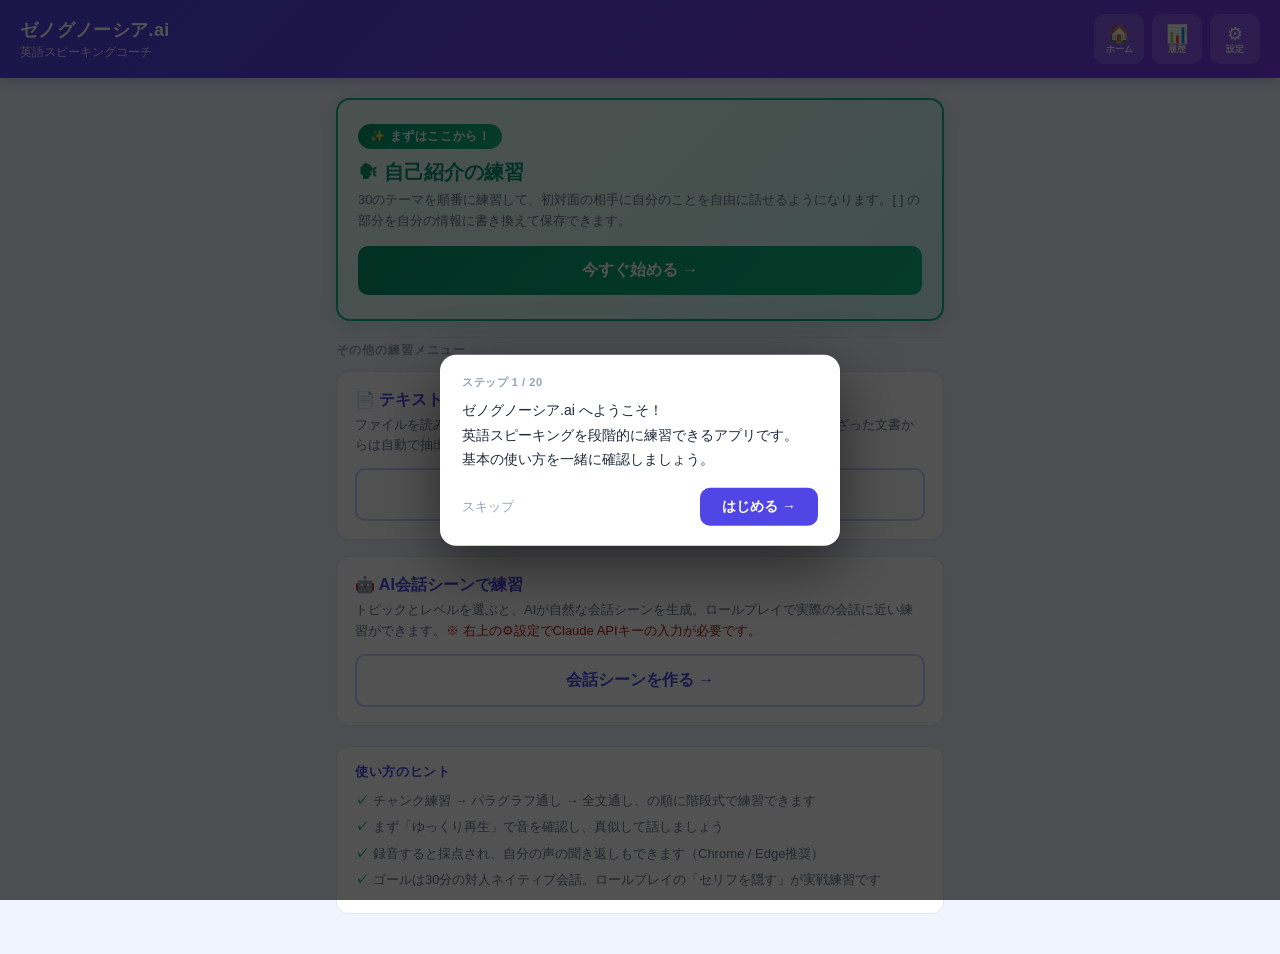
<file: index.html>
<!DOCTYPE html>
<html lang="ja">
<head>
  <meta charset="UTF-8">
  <meta name="viewport" content="width=device-width, initial-scale=1.0">
  <meta name="theme-color" content="#4F46E5">
  <title>ゼノグノーシア.ai</title>
  <link rel="manifest" href="manifest.json">
  <link rel="icon" href="icons/icon-192.png">
  <link rel="stylesheet" href="css/style.css">
</head>
<body>

<!-- Safari / unsupported browser banner -->
<div id="browser-banner" style="display:none;background:#FEF3C7;border-bottom:1px solid #F59E0B;padding:10px 16px;font-size:13px;line-height:1.5;text-align:center;">
  ⚠️ このブラウザでは<strong>録音・採点機能が正しく動作しません</strong>。<br>
  <strong>Chrome</strong>（PC・Android）または <strong>Safari</strong>（iPhone）でご利用ください。
  <button onclick="this.parentElement.style.display='none'" style="margin-left:12px;background:none;border:1px solid #B45309;border-radius:4px;padding:2px 8px;font-size:12px;cursor:pointer;color:#B45309;">閉じる</button>
</div>
<script>
(function(){
  const hasSpeech = ('SpeechRecognition' in window) || ('webkitSpeechRecognition' in window);
  const isEdge = /Edg\//.test(navigator.userAgent) || /Edge\//.test(navigator.userAgent);
  if (!hasSpeech || isEdge) document.getElementById('browser-banner').style.display = 'block';
})();
</script>

<!-- Header -->
<div class="header">
  <div class="header-titles">
    <h1>ゼノグノーシア.ai</h1>
    <p>英語スピーキングコーチ</p>
  </div>
  <div class="header-btns">
    <button class="icon-btn" onclick="goHome()">
      <span class="icon-btn-icon">🏠</span>
      <span class="icon-btn-label">ホーム</span>
    </button>
    <button class="icon-btn" onclick="showHistory()">
      <span class="icon-btn-icon">📊</span>
      <span class="icon-btn-label">履歴</span>
    </button>
    <button class="icon-btn" onclick="openSettings()">
      <span class="icon-btn-icon">⚙</span>
      <span class="icon-btn-label">設定</span>
    </button>
  </div>
</div>

<!-- Practice Mode Bar（練習画面のみ表示） -->
<div class="practice-mode-bar" id="practice-mode-bar" style="display:none;">
  <button class="pm-btn active" id="pm-chunk" onclick="setPracticeMode('chunk')">チャンク</button>
  <button class="pm-btn" id="pm-3step" onclick="setPracticeMode('3step')">🔄 3ステップ</button>
  <button class="pm-btn" id="pm-backchain" onclick="setPracticeMode('backchain')">⬅ バック</button>
  <button class="pm-btn" id="pm-shadow" onclick="setPracticeMode('shadow')">🎧 シャドー</button>
</div>

<!-- Loading Overlay -->
<div class="loading-overlay" id="loading-overlay">
  <div class="loading-box">
    <div class="spinner"></div>
    <p id="loading-text">処理中...</p>
  </div>
</div>

<!-- Welcome / Tutorial Modal（初回のみ表示） -->
<div class="modal-overlay" id="welcome-modal">
  <div class="modal-box welcome-box">
    <div class="wl-hero">🗣</div>
    <h3 class="wl-title">ようこそ！</h3>
    <p class="wl-sub">英語スピーキングコーチへ</p>
    <p class="wl-desc">
      このアプリで<strong>英語を話す力</strong>を段階的に練習できます。<br>
      まずは自己紹介の定番フレーズから始めましょう。
    </p>
    <div class="wl-steps">
      <div class="wl-step">
        <span class="wl-step-num">1</span>
        <span class="wl-step-text">「自己紹介の練習」からトピックを選ぶ</span>
      </div>
      <div class="wl-step">
        <span class="wl-step-num">2</span>
        <span class="wl-step-text">▶ を押してAIの発音を聞く</span>
      </div>
      <div class="wl-step">
        <span class="wl-step-num">3</span>
        <span class="wl-step-text">🎤 で録音して採点を確認する</span>
      </div>
    </div>
    <div class="wl-note">
      ⚠ 録音機能には<strong>マイクの許可</strong>が必要です。<br>
      Chrome（PC・Android）または Safari（iPhone）でご利用ください。
    </div>
    <button class="btn btn-primary wl-start-btn" onclick="closeWelcomeModal()">はじめる →</button>
  </div>
</div>

<!-- Mic Blocked Recovery Modal -->
<div class="modal-overlay" id="mic-blocked-modal">
  <div class="modal-box">
    <h3>🎤 マイクへのアクセスが必要です</h3>
    <p style="font-size:13px;color:#475569;margin:0 0 14px;line-height:1.6;">
      ブラウザでマイクへのアクセスがブロックされています。<br>以下の手順で許可してください。
    </p>
    <div class="mic-blocked-steps">
      <div class="mic-blocked-section">
        <div class="mic-blocked-os">🖥 パソコン（Chrome）</div>
        <ol class="mic-blocked-list">
          <li>アドレスバー左端の 🔒 または 🎤 アイコンをクリック</li>
          <li>「マイク」→「許可する」に変更</li>
          <li>ページを再読み込み（F5）</li>
        </ol>
      </div>
      <div class="mic-blocked-section">
        <div class="mic-blocked-os">📱 iPhone（Chrome）</div>
        <ol class="mic-blocked-list">
          <li>iPhoneの「設定」アプリを開く</li>
          <li>「Chrome」→「マイク」をオンにする</li>
          <li>このページに戻って再読み込み</li>
        </ol>
      </div>
      <div class="mic-blocked-section">
        <div class="mic-blocked-os">📱 Android（Chrome）</div>
        <ol class="mic-blocked-list">
          <li>アドレスバー右の ⋮ → 「サイトの設定」→「マイク」→「許可」</li>
          <li>ページを再読み込み</li>
        </ol>
      </div>
    </div>
    <div class="modal-actions">
      <button class="btn btn-secondary" onclick="closeMicBlockedModal()">閉じる</button>
      <button class="btn btn-primary" onclick="location.reload()">ページを再読み込み</button>
    </div>
  </div>
</div>

<!-- Tutorial Overlay -->
<div id="tut-mask-top" class="tut-mask" style="display:none;top:0;left:0;right:0;"></div>
<div id="tut-mask-bottom" class="tut-mask" style="display:none;left:0;right:0;bottom:0;"></div>
<div id="tut-mask-left" class="tut-mask" style="display:none;"></div>
<div id="tut-mask-right" class="tut-mask" style="display:none;"></div>
<div id="tut-highlight-box" class="tut-highlight-box" style="display:none;"></div>
<div id="tut-hole-blocker" style="display:none;"></div>
<div id="tut-card" class="tut-card" style="display:none;">
  <div class="tut-step-num" id="tut-step-num"></div>
  <div class="tut-text" id="tut-text"></div>
  <div class="tut-actions">
    <button class="tut-skip-btn" onclick="Tut.skip()">スキップ</button>
    <button class="tut-next-btn" id="tut-next-btn" onclick="Tut.next()">次へ →</button>
  </div>
</div>

<!-- Shadowing Warning Modal -->
<div class="modal-overlay" id="shadow-modal">
  <div class="modal-box">
    <h3>🎧 シャドーイング練習</h3>
    <div class="shadow-warning-box">
      <strong>⚠ イヤホン・ヘッドホンが必須です</strong><br>
      スピーカーで使用するとAIの音声をマイクが拾い、正しく採点できません。
    </div>
    <p style="font-size:13px;color:#475569;margin:0 0 16px;line-height:1.6;">
      AIが英語を読み上げると同時に録音が始まります。<br>AIより2〜3語遅れて発音してください。
    </p>
    <div class="modal-actions">
      <button class="btn btn-primary" onclick="shadowModalConfirm()">イヤホン使用中・始める</button>
      <button class="btn btn-secondary" onclick="closeShadowModal()">キャンセル</button>
    </div>
  </div>
</div>

<!-- Settings Modal -->
<div class="modal-overlay" id="settings-modal">
  <div class="modal-box">
    <h3>⚙ 設定</h3>
    <div class="field-label">Claude APIキー（AI会話生成・高品質翻訳に使用）</div>
    <div class="key-status none" id="key-status">未設定</div>
    <input type="password" class="text-input" id="api-key-input" placeholder="sk-ant-api03-...">
    <div class="modal-note">
      キーは<strong>この端末のブラウザ内にのみ</strong>保存され、外部には送信されません（Anthropic APIへの通信を除く）。
      キーは <a href="https://platform.claude.com/" target="_blank" rel="noopener">platform.claude.com</a> で取得できます。
    </div>
    <div class="modal-actions">
      <button class="btn btn-secondary" onclick="closeSettings()">閉じる</button>
      <button class="btn btn-primary" onclick="saveSettings()">保存</button>
    </div>
  </div>
</div>

<!-- ===== Screen: Home ===== -->
<div class="screen active" id="screen-home">
  <div class="container">

    <div class="resume-banner" id="resume-banner" style="display:none;">
      <div class="resume-info" id="resume-info">前回の練習があります</div>
      <button onclick="resumeSession()">続きから</button>
    </div>

    <div class="home-card home-card-topics home-card-hero" onclick="showTopics()">
      <div class="hero-badge">✨ まずはここから！</div>
      <h2>🗣 自己紹介の練習</h2>
      <div class="card-desc">30のテーマを順番に練習して、初対面の相手に自分のことを自由に話せるようになります。[ ] の部分を自分の情報に書き換えて保存できます。</div>
      <div class="btn-hero-start">今すぐ始める →</div>
    </div>

    <div class="home-section-header">その他の練習メニュー</div>

    <div class="home-card" id="text-practice-card">
      <h2>📄 テキストから練習</h2>
      <div class="card-desc">ファイルを読み込むか、テキストを貼り付けて練習を始めます。日本語と英語が混ざった文書からは自動で抽出します。</div>
      <button class="btn btn-ghost" id="text-expand-btn" onclick="expandTextPractice()">テキストを入力して始める →</button>

      <div id="text-practice-expanded" style="display:none;">

      <div class="dropzone" id="dropzone">
        <div class="dz-icon">📂</div>
        <div class="dz-main">ファイルをドラッグ&ドロップ / クリックして選択</div>
        <div class="dz-sub">対応形式: txt / docx / PDF</div>
        <div class="dz-file" id="dz-file"></div>
      </div>
      <input type="file" id="file-input" accept=".txt,.md,.text,.docx,.pdf" style="display:none;">

      <div class="textarea-wrapper">
        <textarea id="input-text" placeholder="またはここにテキストを貼り付け&#10;例: Hello, my name is Taro. I am from Tokyo, Japan."></textarea>
      </div>
      <button class="sample-btn" onclick="loadSample()">サンプルテキストを入れる</button>

      <div class="option-row">
        <label>練習する言語:</label>
        <div class="seg-group" id="lang-seg">
          <button class="seg-btn active" data-lang="auto" onclick="setLang('auto')">自動</button>
          <button class="seg-btn" data-lang="en" onclick="setLang('en')">英語</button>
          <button class="seg-btn" data-lang="ja" onclick="setLang('ja')">日本語</button>
        </div>
      </div>

      <div class="option-row">
        <label>タグ:</label>
        <div class="tag-chips" id="tag-chips">
          <button class="tag-chip active" data-tag="" onclick="setTag('')">なし</button>
          <button class="tag-chip" data-tag="ビジネス" onclick="setTag('ビジネス')">💼 ビジネス</button>
          <button class="tag-chip" data-tag="日常" onclick="setTag('日常')">💬 日常会話</button>
          <button class="tag-chip" data-tag="旅行" onclick="setTag('旅行')">✈️ 旅行</button>
          <button class="tag-chip" data-tag="学習" onclick="setTag('学習')">📚 学習教材</button>
          <button class="tag-chip" data-tag="ニュース" onclick="setTag('ニュース')">📰 ニュース</button>
        </div>
      </div>

      <div class="error-box" id="home-error"></div>

      <button class="btn btn-primary" id="start-btn" onclick="startTextPractice()">練習を開始する →</button>

      </div><!-- /text-practice-expanded -->
    </div>

    <div class="home-card">
      <h2>🤖 AI会話シーンで練習</h2>
      <div class="card-desc">トピックとレベルを選ぶと、AIが自然な会話シーンを生成。ロールプレイで実際の会話に近い練習ができます。<span id="ai-key-hint"></span></div>
      <button class="btn btn-ghost" onclick="goToSceneSetup()">会話シーンを作る →</button>
    </div>

    <div class="tips">
      <h3>使い方のヒント</h3>
      <ul>
        <li>チャンク練習 → パラグラフ通し → 全文通し、の順に階段式で練習できます</li>
        <li>まず「ゆっくり再生」で音を確認し、真似して話しましょう</li>
        <li>録音すると採点され、自分の声の聞き返しもできます（Chrome / Edge推奨）</li>
        <li>ゴールは30分の対人ネイティブ会話。ロールプレイの「セリフを隠す」が実戦練習です</li>
      </ul>
    </div>
  </div>
</div>

<!-- ===== Screen: List (paragraph accordion) ===== -->
<div class="screen" id="screen-list">
  <div class="container">
    <div class="list-top">
      <h2 id="list-title">練習メニュー</h2>
      <button id="list-back-btn" onclick="goHome()">← ホーム</button>
    </div>

    <div class="progress-label">
      <span id="list-progress-text">練習済み: 0 / 0</span>
      <span id="list-progress-pct">0%</span>
    </div>
    <div class="progress-wrap">
      <div class="progress-fill" id="list-progress-fill" style="width:0%"></div>
    </div>

    <button class="btn-full-mode" id="start-flow-btn" onclick="startFlowFromBeginning()">最初から順番に練習する →</button>
    <button class="btn-review-mode" id="review-btn" style="display:none;" onclick="startReviewMode()">🔁 苦手チャンクだけ復習する</button>

    <div class="review-day-banner" id="review-day-banner" style="display:none;">
      <span class="review-day-icon">📅</span>
      <div class="review-day-text">
        <div id="review-day-title">前回の復習パラグラフがあります</div>
        <div id="review-day-sub">スコア70%未満のパラグラフをリスト上部に表示しています</div>
      </div>
    </div>

    <div id="para-list"></div>

    <button class="btn-full-mode" id="full-mode-btn" style="margin-top:8px;" onclick="goToStep({type:'full'})">全文を通して練習する →</button>
  </div>
</div>

<!-- ===== Screen: Chunk Practice ===== -->
<div class="screen" id="screen-practice">
  <div class="container">
    <div class="practice-top">
      <button class="back-btn" id="practice-back-btn" onclick="showScreen('list')">← チャンク一覧へ</button>
      <span class="chunk-counter" id="chunk-counter"></span>
    </div>

    <div class="progress-label">
      <span></span>
      <span id="practice-progress-pct">0%</span>
    </div>
    <div class="progress-wrap">
      <div class="progress-fill" id="practice-progress-fill" style="width:0%"></div>
    </div>

    <div id="practice-state-bar" class="practice-state-bar" style="display:none;">
      <span class="psb-dot"></span>
      <span id="psb-text"></span>
    </div>

    <div class="completion-banner" id="completion-banner">
      <div class="congrats-icon">🎉</div>
      <h3 id="completion-h3">すべての練習が完了！</h3>
      <p id="completion-p">お疲れ様でした。一覧から苦手なチャンクを重点的に復習しましょう。</p>
    </div>

    <span class="step-tag tag-chunk" id="practice-tag">チャンク練習</span>

    <div class="guide-toggle-row" id="guide-toggle-row">
      <span class="guide-toggle-label" id="guide-toggle-label">🔤 発音ガイド</span>
      <button class="guide-toggle" id="guide-toggle" onclick="toggleGuide()">ON</button>
    </div>

    <div class="chunk-display">
      <div class="english-text" id="practice-target"></div>

      <!-- ローマ字表示（日本語練習時のみ表示） -->
      <div class="romaji-row" id="romaji-row" style="display:none;">
        <div class="romaji-label">ローマ字 (Romaji)</div>
        <div class="romaji-text" id="romaji-text"></div>
      </div>

      <div class="ph-legend" id="ph-legend">
        <span><span class="lg-dot">●</span>強く読む</span>
        <span><span class="lg-weak">グレー</span>弱く読む</span>
        <span><span class="lg-arc"></span>つなげる</span>
        <span><span class="lg-drop">t</span>消える音</span>
        <span><span class="lg-flap">t</span>ラ行の音</span>
      </div>
      <div class="ph-tips" id="ph-tips"></div>
      <hr class="divider">
      <div class="translation-label" id="practice-trans-label">訳</div>
      <div class="japanese-text" id="practice-translation"><span class="loading-text">翻訳中...</span></div>
      <span class="word-count" id="word-count"></span>
    </div>

    <div class="action-buttons four">
      <button class="action-btn btn-play" onclick="playNormal()">
        <span class="action-icon">▶</span><span id="play-label">再生</span>
      </button>
      <button class="action-btn btn-slow" onclick="playSlow()">
        <span class="action-icon">🐢</span><span id="slow-label">ゆっくり</span>
      </button>
      <button class="action-btn btn-record" id="record-btn" onclick="toggleRecord()">
        <span class="action-icon">🎤</span><span id="record-label">録音</span>
      </button>
      <button class="action-btn btn-myvoice" id="myvoice-btn" onclick="playMyVoice()" disabled>
        <span class="action-icon">🔁</span><span id="myvoice-label">自分の声</span>
      </button>
    </div>

    <div class="rec-indicator" id="rec-indicator">
      <span class="rec-dot"></span> 録音中...　マイクに向かってはっきり話してください
    </div>

    <button class="btn-cycle" id="cycle-btn" onclick="playCycle()">
      <span id="cycle-icon">🔄</span> <span id="cycle-label">3ステップ練習（聞く → ゆっくり → 録音）</span>
    </button>

    <button class="btn-backchain" id="bc-btn" onclick="startBackchain()">
      <span id="bc-icon">⬅</span> <span id="bc-btn-label">バックチェイニング練習（末尾から積み上げ）</span>
    </button>

    <button class="btn-shadow" id="shadow-btn" onclick="startShadowing()">
      <span>🎧</span> <span id="shadow-label">シャドーイング練習（AIと同時に発音）</span>
    </button>

    <div class="bc-panel" id="bc-panel" style="display:none;">
      <div class="bc-celebrate" id="bc-celebrate">
        <div class="bc-celebrate-emoji">🎉</div>
        <div class="bc-celebrate-title">100%達成！</div>
        <div class="bc-celebrate-sub" id="bc-celebrate-sub">次のステップへ移動中...</div>
      </div>
      <div class="bc-header-row">
        <span class="bc-step-tag" id="bc-step-tag">ステップ 1/5</span>
        <button class="bc-close" onclick="stopBackchain()">✕ 練習を終える</button>
      </div>
      <div class="bc-advance-row">
        <span class="bc-advance-label">自動進行:</span>
        <select class="bc-advance-sel" id="bc-advance-sel" onchange="setBcAdvance(this.value)">
          <option value="perfect">100%のみ</option>
          <option value="always">常に自動</option>
          <option value="off">手動</option>
        </select>
      </div>
      <div class="bc-phrase" id="bc-phrase"></div>
      <div class="bc-dynamic">
        <div class="bc-rec-indicator" id="bc-rec-indicator" style="display:none;">
          <span class="rec-dot"></span> 録音中...　話してください
        </div>
        <div class="bc-result-text" id="bc-result-text" style="display:none;"></div>
        <div class="bc-score-row" id="bc-score-row" style="display:none;">
          <div class="score-bar-wrap"><div class="score-bar-fill" id="bc-score-bar" style="width:0%"></div></div>
          <div class="score-number" id="bc-score-number">—</div>
        </div>
      </div>
      <div class="bc-main-actions">
        <button class="bc-action-btn" onclick="bcPlay()">▶ 聞く</button>
        <button class="bc-action-btn bc-record-btn" id="bc-record-btn" onclick="bcRecord()">🎤 録音</button>
      </div>
      <div class="bc-nav-row">
        <button class="bc-nav-btn" id="bc-prev-btn" onclick="bcPrev()" disabled>← 前へ</button>
        <button class="bc-nav-btn bc-next-btn" id="bc-next-btn" onclick="bcNext()">次へ →</button>
      </div>
    </div>


    <div class="result-area" id="result-area">
      <div class="result-label" id="result-label-text">あなたの発音（認識結果）</div>
      <div class="legend-row" id="chunk-result-legend" style="display:none;">
        <span class="word-hit">緑</span> 正しく発音できた　<span class="word-miss">赤</span> 認識されなかった部分
      </div>
      <div class="result-text" id="result-text"></div>
      <div class="score-row">
        <div class="score-bar-wrap"><div class="score-bar-fill" id="score-bar" style="width:0%"></div></div>
        <div class="score-number" id="score-number">—</div>
      </div>
      <div class="score-comment" id="score-comment"></div>
    </div>

    <div id="silence-hint" class="silence-hint" style="display:none;">
      <div class="sh-header">💡 困ったときは</div>
      <button class="sh-btn" onclick="playNormal(); hideSilenceHint()">🔊 もう一度AIの発音を聞く</button>
      <button class="sh-btn" onclick="hideSilenceHint(); toggleRecord()">🎤 もう一度話す</button>
      <button class="sh-close" onclick="hideSilenceHint()">閉じる ✕</button>
    </div>

    <div class="nav-buttons">
      <button class="btn-nav" id="prev-btn" onclick="navigate(-1)">← 前へ</button>
      <button class="btn-nav" id="next-btn" onclick="navigate(1)">次へ →</button>
    </div>
  </div>
</div>

<!-- ===== Screen: Run-through (paragraph / full) ===== -->
<div class="screen" id="screen-run">
  <div class="container">
    <div class="practice-top">
      <button class="back-btn" id="run-back-btn" onclick="showScreen('list')">← チャンク一覧へ</button>
      <span class="chunk-counter">
        <span id="run-title">通し練習</span>
        <span class="best-score-tag" id="run-best-tag"></span>
      </span>
    </div>

    <span class="step-tag tag-para" id="run-tag">パラグラフ通し練習</span>

    <div class="chunk-display">
      <div class="full-text-display" id="run-text"></div>
    </div>

    <div class="action-buttons" style="grid-template-columns:1fr 1fr; margin-bottom:10px;">
      <button class="action-btn btn-play" onclick="playRunNormal()">
        <span class="action-icon">▶</span><span id="run-play-label">再生</span>
      </button>
      <button class="action-btn btn-slow" onclick="playRunSlow()">
        <span class="action-icon">🐢</span><span id="run-slow-label">ゆっくり</span>
      </button>
    </div>

    <div id="run-placeholder-hint" style="display:none; background:#FEF9C3; border:1px solid #FDE047; border-radius:8px; padding:8px 12px; margin-bottom:10px; font-size:13px; color:#854D0E;">
      ⚠️ <b>[ ] 内はプレースホルダーです。</b>自分の名前・情報に書き換えて保存してから練習しましょう。採点では [ ] 部分は除外されます。
    </div>

    <div class="run-record-hint" id="run-record-hint">英語を話し終わったら、もう一度ボタンを押すと採点されます</div>
    <button class="btn-full-record" id="run-record-btn" onclick="toggleRunRecord()">
      <span class="rec-icon">🎤</span>
      <span id="run-record-label">録音する</span>
    </button>

    <div class="interim-box" id="run-interim-box">
      <div class="interim-label" id="run-interim-label">認識中…</div>
      <div id="run-interim"></div>
    </div>

    <div class="result-area" id="run-result-area">
      <div class="result-label" id="run-result-label-text">発音結果</div>
      <div class="legend-row" id="run-result-legend">
        <span style="background:#DCFCE7;color:#15803D;" id="run-legend-green">緑</span><span id="run-legend-green-text">正しく発音できた</span>
        <span style="background:#FEE2E2;color:#B91C1C;text-decoration:line-through;" id="run-legend-red">赤</span><span id="run-legend-red-text">認識されなかった部分</span>
      </div>
      <div class="full-text-display" id="run-highlighted" style="font-size:16px;margin-bottom:16px;"></div>
      <div class="score-row">
        <div class="score-bar-wrap"><div class="score-bar-fill" id="run-score-bar" style="width:0%"></div></div>
        <div class="score-number" id="run-score-number">—</div>
      </div>
      <div class="score-comment" id="run-score-comment"></div>

      <div id="run-after-guide" style="display:none; margin-top:20px; border-top:1px solid #E5E7EB; padding-top:16px;">
        <div style="font-size:13px; color:#6B7280; margin-bottom:10px;">次のステップ</div>
        <button class="btn btn-secondary" style="margin-bottom:8px;" onclick="toggleRunRecord()">🔁 もう一度録音する</button>
        <button class="btn btn-primary" id="run-topic-list-btn" style="display:none;" onclick="backToTopicListFromRun()">📋 自己紹介一覧に戻る</button>
      </div>
    </div>

    <div class="nav-buttons">
      <button class="btn-nav" id="run-prev-btn" onclick="navigate(-1)">← 前へ</button>
      <button class="btn-nav" id="run-next-btn" onclick="navigate(1)">次へ →</button>
    </div>
  </div>
</div>

<!-- ===== Screen: AI Scene Setup ===== -->
<div class="screen" id="screen-scene">
  <div class="container">
    <div class="list-top">
      <h2>🤖 AI会話シーンを作る</h2>
      <button onclick="goHome()">← ホーム</button>
    </div>

    <div class="home-card">
      <div class="field-label">トピックを選ぶ</div>
      <div class="topic-grid" id="topic-grid"></div>
      <input type="text" class="text-input" id="topic-input" placeholder="または自由に入力（例: 美容院で髪型を相談する）">

      <div class="option-row">
        <label>言語:</label>
        <div class="seg-group" id="scene-lang-seg">
          <button class="seg-btn active" data-val="en" onclick="setSceneOpt('lang','en')">英語</button>
          <button class="seg-btn" data-val="ja" onclick="setSceneOpt('lang','ja')">日本語</button>
        </div>
      </div>
      <div class="option-row">
        <label>レベル:</label>
        <div class="seg-group" id="scene-level-seg">
          <button class="seg-btn" data-val="beginner" onclick="setSceneOpt('level','beginner')">初級</button>
          <button class="seg-btn active" data-val="intermediate" onclick="setSceneOpt('level','intermediate')">中級</button>
          <button class="seg-btn" data-val="advanced" onclick="setSceneOpt('level','advanced')">上級</button>
        </div>
      </div>

      <div class="error-box" id="scene-error"></div>
      <button class="btn btn-primary" id="generate-btn" onclick="generateScene()">会話を生成する ✨</button>
    </div>

    <!-- 生成結果プレビュー -->
    <div id="scene-preview" style="display:none;">
      <div class="home-card">
        <h2 id="scene-title"></h2>
        <div class="card-desc" id="scene-desc"></div>
        <div class="turn-list" id="turn-list"></div>
        <button class="btn btn-secondary" style="margin-bottom:10px;" onclick="extendScene()">この続きを生成する +</button>
        <div class="field-label">練習方法を選ぶ</div>
        <button class="btn btn-primary" style="margin-bottom:10px;" onclick="sceneToChunkPractice()">📚 チャンク練習（全セリフを順番に）</button>
        <button class="btn btn-primary" onclick="goToRoleplaySetup()">🎭 ロールプレイ（相手と会話する）</button>
      </div>
    </div>
  </div>
</div>

<!-- ===== Screen: Roleplay ===== -->
<div class="screen" id="screen-roleplay">
  <div class="container">
    <div class="practice-top">
      <button class="back-btn" onclick="exitRoleplay()">← 会話シーン</button>
      <span class="chunk-counter" id="rp-counter"></span>
    </div>

    <!-- 役選択 -->
    <div id="rp-setup">
      <div class="home-card">
        <h2>🎭 ロールプレイ設定</h2>
        <div class="card-desc">あなたが演じる役を選んでください。相手役のセリフはアプリが音声で話します。</div>
        <div class="field-label">あなたの役</div>
        <div class="option-row">
          <div class="seg-group" id="rp-role-seg">
            <button class="seg-btn active" data-val="A" onclick="setRpRole('A')">A役</button>
            <button class="seg-btn" data-val="B" onclick="setRpRole('B')">B役</button>
          </div>
        </div>
        <div class="option-row">
          <label><input type="checkbox" id="rp-hide-text"> セリフを隠す（上級: 音声だけで会話）</label>
        </div>
        <button class="btn btn-primary" onclick="startRoleplay()">ロールプレイ開始 →</button>
      </div>
    </div>

    <!-- 進行中 -->
    <div id="rp-stage-wrap" style="display:none;">
      <div class="rp-progress" id="rp-progress"></div>
      <div class="rp-stage">
        <span class="rp-status" id="rp-status"></span>
        <div class="rp-line" id="rp-line"></div>
        <div class="rp-translation" id="rp-translation"></div>
        <div class="rp-result" id="rp-result">
          <div class="result-label">あなたの発音</div>
          <div class="result-text" id="rp-result-text"></div>
          <div class="score-row">
            <div class="score-bar-wrap"><div class="score-bar-fill" id="rp-score-bar" style="width:0%"></div></div>
            <div class="score-number" id="rp-score-number">—</div>
          </div>
        </div>
      </div>
      <div class="rp-controls">
        <button class="btn-nav" onclick="rpReplayPartner()">🔊 もう一度聞く</button>
        <button class="btn-nav" id="rp-retry-btn" onclick="rpRetry()">🎤 やり直す</button>
        <button class="btn-nav next-special" id="rp-next-btn" onclick="rpNext()">次へ →</button>
      </div>
      <button class="btn btn-secondary" id="rp-hint-btn" style="display:none;" onclick="rpShowHint()">💡 セリフを見る</button>
    </div>

    <!-- 結果 -->
    <div id="rp-summary" style="display:none;">
      <div class="completion-banner visible">
        <div class="congrats-icon">🎉</div>
        <h3>ロールプレイ完了！</h3>
        <p id="rp-summary-avg"></p>
      </div>
      <div class="rp-summary-list" id="rp-summary-list"></div>
      <div class="nav-buttons" style="margin-bottom:10px;">
        <button class="btn-nav" onclick="startRoleplay()">🔁 もう一度</button>
        <button class="btn-nav" onclick="rpSwapRole()">🔄 役を交代</button>
      </div>
      <button class="btn btn-primary" onclick="exitRoleplay()">会話シーンに戻る</button>
    </div>
  </div>
</div>

<!-- ===== Screen: Topics (30コア自己紹介) ===== -->
<div class="screen" id="screen-topics">
  <div class="container">

    <!-- リスト表示 -->
    <div id="topic-list-view">
      <div class="list-top">
        <h2>🗣 自己紹介の練習</h2>
        <button onclick="goHome()">← ホーム</button>
      </div>
      <div class="topics-intro">30のテーマを順番に練習して、自分のことを英語で自由に話せるようになりましょう。<strong>[ ]</strong> の部分は自分の内容に書き換えられます。</div>

      <div class="progress-label">
        <span id="topic-progress-text">習得済み: 0 / 30</span>
        <span id="topic-progress-pct">0%</span>
      </div>
      <div class="progress-wrap">
        <div class="progress-fill" id="topic-progress-fill" style="width:0%"></div>
      </div>

      <div id="topic-list"></div>
    </div>

    <!-- 詳細表示 -->
    <div id="topic-detail-view" style="display:none;">
      <div class="list-top">
        <h2 id="td-num">トピック 1 / 30</h2>
        <button onclick="topicBackToList()">← トピック一覧へ</button>
      </div>

      <div class="topic-detail-card">
        <h3 id="td-title" class="td-title"></h3>
        <div class="td-desc" id="td-desc"></div>
        <div class="td-score" id="td-score" style="display:none;"></div>
        <div class="td-saved-badge" id="td-saved-badge" style="display:none;">
          💾 カスタム保存済み（ブラウザのデータを消すと消えます）
        </div>

        <!-- 編集エリア（常時表示） -->
        <div id="td-edit-wrap">
          <div class="td-hint">[ ] の部分を自分の情報に書き換えて保存しましょう</div>
          <textarea class="td-textarea" id="td-textarea" rows="5" placeholder="自分の内容に書き換えてください..."></textarea>
          <div class="td-edit-actions">
            <button class="btn btn-secondary" style="width:auto;padding:10px 14px;" onclick="topicResetPreset()">元に戻す</button>
            <button class="btn btn-primary" style="width:auto;padding:10px 20px;" id="topic-save-btn" onclick="topicSave()">💾 保存する</button>
          </div>
        </div>

        <button class="btn btn-primary" id="topic-practice-btn" style="margin-top:20px;" onclick="startTopicPractice()">▶ このトピックを練習する</button>
      </div>
    </div>

  </div>
</div>

<!-- ===== Screen: History ===== -->
<div class="screen" id="screen-history">
  <div class="container">
    <div class="list-top">
      <h2>📊 学習履歴</h2>
      <button onclick="goHome()">← ホーム</button>
    </div>
    <p class="history-empty" id="history-empty" style="display:none;">まだ学習記録がありません。<br>テキストを練習すると自動で記録されます。</p>
    <div id="history-chart-wrap">
      <div class="history-stats" id="history-stats"></div>
      <div class="history-storage-info" id="history-storage-info"></div>
      <div class="history-chart-label">直近30日間のチャンク練習数</div>
      <div class="history-chart-box">
        <svg id="history-chart" viewBox="0 0 560 120" preserveAspectRatio="none" style="width:100%;height:120px;display:block;"></svg>
      </div>
      <div id="history-chart-dates" class="history-dates"></div>
      <div class="history-log" id="history-log"></div>
    </div>
    <button class="btn btn-secondary" style="margin-top:16px;" onclick="if(confirm('学習履歴をすべて削除しますか？')){ Store.clearHistory(); showHistory(); }">履歴を削除</button>
  </div>
</div>

<!-- Libraries -->
<script src="lib/pdf.min.js"></script>
<script src="lib/mammoth.browser.min.js"></script>

<!-- App modules -->
<script src="js/storage.js"></script>
<script src="js/score.js"></script>
<script src="js/phonics.js"></script>
<script src="js/romaji.js"></script>
<script src="js/chunker.js"></script>
<script src="js/speech.js"></script>
<script src="js/parser.js"></script>
<script src="js/ai.js"></script>
<script src="js/app.js"></script>
<script src="js/topics.js"></script>

<script>
  if ('serviceWorker' in navigator) {
    navigator.serviceWorker.register('sw.js').catch(() => {});
  }
</script>
</body>
</html>
</file>
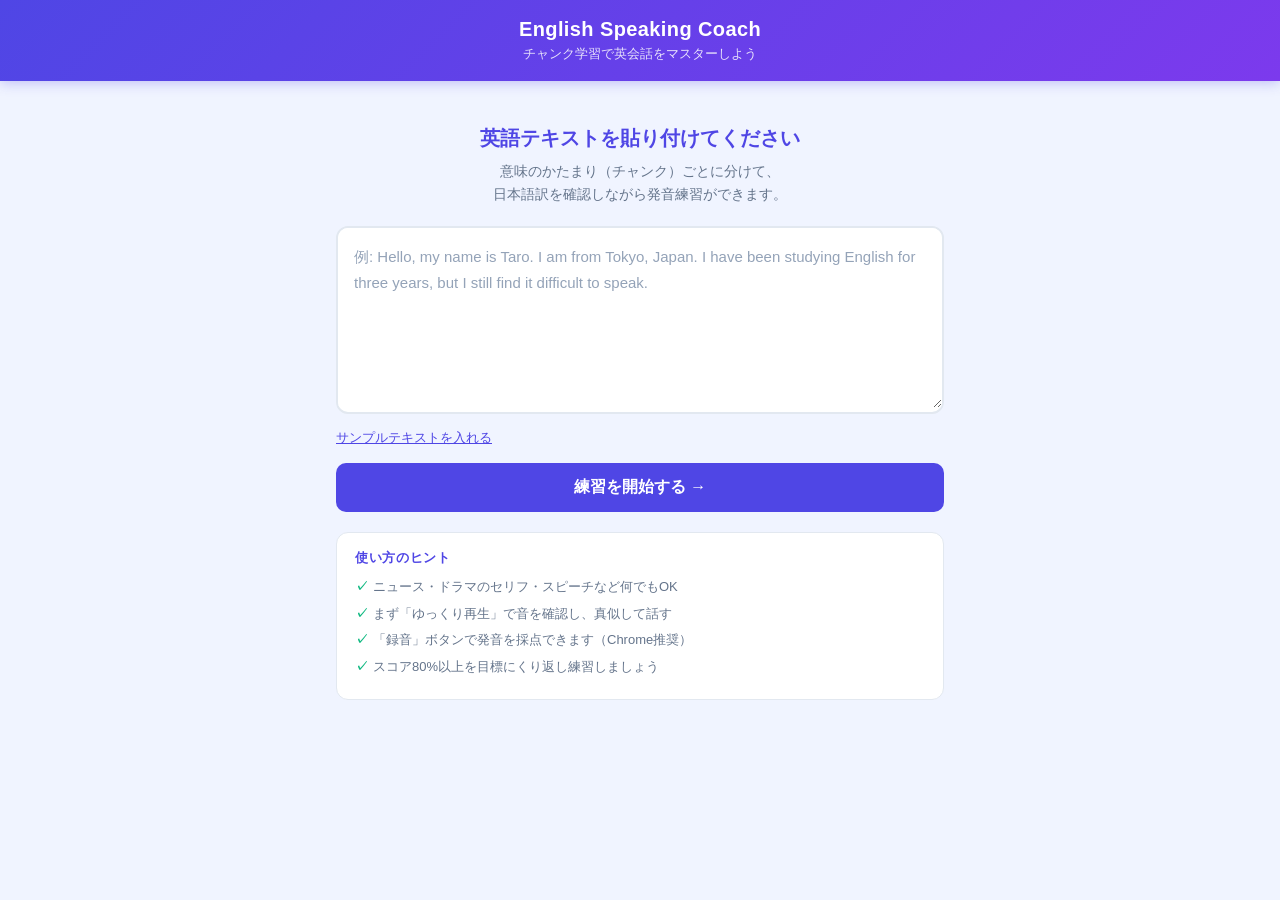
<file: index_v1_backup.html>
<!DOCTYPE html>
<html lang="ja">
<head>
  <meta charset="UTF-8">
  <meta name="viewport" content="width=device-width, initial-scale=1.0">
  <title>English Speaking Coach</title>
  <style>
    * { box-sizing: border-box; margin: 0; padding: 0; }

    body {
      font-family: -apple-system, BlinkMacSystemFont, 'Segoe UI', 'Hiragino Sans', sans-serif;
      background: #F0F4FF;
      color: #1E293B;
      min-height: 100vh;
    }

    .screen { display: none; }
    .screen.active { display: block; }

    /* ===== Header ===== */
    .header {
      background: linear-gradient(135deg, #4F46E5, #7C3AED);
      color: white;
      padding: 18px 20px;
      text-align: center;
      box-shadow: 0 2px 12px rgba(79,70,229,0.3);
    }
    .header h1 { font-size: 20px; font-weight: 700; letter-spacing: 0.02em; }
    .header p { font-size: 13px; opacity: 0.85; margin-top: 4px; }

    /* ===== Container ===== */
    .container { max-width: 640px; margin: 0 auto; padding: 20px 16px 40px; }

    /* ===== Buttons ===== */
    .btn {
      display: block;
      width: 100%;
      padding: 14px;
      border: none;
      border-radius: 10px;
      font-size: 16px;
      font-weight: 600;
      cursor: pointer;
      transition: all 0.18s;
      font-family: inherit;
    }
    .btn-primary { background: #4F46E5; color: white; }
    .btn-primary:hover { background: #4338CA; transform: translateY(-1px); box-shadow: 0 4px 14px rgba(79,70,229,0.35); }
    .btn-primary:disabled { background: #A5B4FC; cursor: not-allowed; transform: none; box-shadow: none; }
    .btn-secondary { background: #E2E8F0; color: #475569; }
    .btn-secondary:hover { background: #CBD5E1; }

    /* ===== Input Screen ===== */
    .input-intro {
      text-align: center;
      margin: 24px 0 20px;
    }
    .input-intro h2 { font-size: 20px; font-weight: 700; color: #4F46E5; margin-bottom: 8px; }
    .input-intro p { color: #64748B; font-size: 14px; line-height: 1.65; }

    .textarea-wrapper {
      background: white;
      border: 2px solid #E2E8F0;
      border-radius: 12px;
      overflow: hidden;
      transition: border-color 0.2s;
      margin-bottom: 14px;
    }
    .textarea-wrapper:focus-within { border-color: #4F46E5; box-shadow: 0 0 0 3px rgba(79,70,229,0.1); }

    textarea {
      width: 100%;
      min-height: 180px;
      padding: 16px;
      font-size: 15px;
      line-height: 1.7;
      border: none;
      outline: none;
      resize: vertical;
      font-family: inherit;
      color: #1E293B;
    }
    textarea::placeholder { color: #94A3B8; }

    .sample-btn {
      background: none;
      border: none;
      color: #4F46E5;
      font-size: 13px;
      cursor: pointer;
      text-decoration: underline;
      margin-bottom: 16px;
      font-family: inherit;
    }

    .tips {
      margin-top: 20px;
      background: white;
      border-radius: 12px;
      padding: 16px 18px;
      border: 1px solid #E2E8F0;
    }
    .tips h3 { font-size: 13px; font-weight: 700; color: #4F46E5; margin-bottom: 10px; text-transform: uppercase; letter-spacing: 0.05em; }
    .tips ul { list-style: none; }
    .tips li {
      font-size: 13px;
      color: #64748B;
      margin-bottom: 7px;
      padding-left: 18px;
      position: relative;
      line-height: 1.5;
    }
    .tips li::before { content: '✓'; position: absolute; left: 0; color: #10B981; font-weight: 700; }

    /* ===== Progress ===== */
    .progress-label {
      display: flex;
      justify-content: space-between;
      font-size: 13px;
      color: #64748B;
      font-weight: 600;
      margin-bottom: 6px;
    }
    .progress-wrap {
      background: #E2E8F0;
      border-radius: 999px;
      height: 8px;
      overflow: hidden;
      margin-bottom: 20px;
    }
    .progress-fill {
      height: 100%;
      background: linear-gradient(to right, #4F46E5, #7C3AED);
      border-radius: 999px;
      transition: width 0.5s ease;
    }

    /* ===== List Screen ===== */
    .list-top {
      display: flex;
      justify-content: space-between;
      align-items: center;
      margin-bottom: 16px;
    }
    .list-top h2 { font-size: 18px; font-weight: 700; }
    .list-top button {
      background: none;
      border: 1px solid #E2E8F0;
      border-radius: 8px;
      padding: 6px 12px;
      font-size: 13px;
      color: #475569;
      cursor: pointer;
      font-family: inherit;
    }
    .list-top button:hover { background: #F8FAFC; border-color: #CBD5E1; }

    .chunks-grid { display: grid; gap: 10px; }

    .chunk-card {
      background: white;
      border: 2px solid #E2E8F0;
      border-radius: 10px;
      padding: 14px 16px;
      cursor: pointer;
      transition: all 0.15s;
      display: flex;
      align-items: flex-start;
      gap: 12px;
    }
    .chunk-card:hover { border-color: #4F46E5; transform: translateY(-1px); box-shadow: 0 4px 12px rgba(79,70,229,0.1); }
    .chunk-card.done { border-color: #10B981; background: #F0FDF4; }

    .chunk-num {
      min-width: 30px;
      height: 30px;
      border-radius: 50%;
      background: #EEF2FF;
      color: #4F46E5;
      font-size: 12px;
      font-weight: 700;
      display: flex;
      align-items: center;
      justify-content: center;
      flex-shrink: 0;
    }
    .chunk-card.done .chunk-num { background: #10B981; color: white; }

    .chunk-preview { flex: 1; }
    .chunk-preview-en { font-size: 14px; color: #1E293B; line-height: 1.5; margin-bottom: 3px; }
    .chunk-preview-ja { font-size: 12px; color: #64748B; line-height: 1.4; }

    .chunk-score-badge {
      font-size: 13px;
      font-weight: 700;
      padding: 3px 10px;
      border-radius: 999px;
      white-space: nowrap;
      flex-shrink: 0;
    }
    .badge-great { background: #DCFCE7; color: #15803D; }
    .badge-ok    { background: #FEF9C3; color: #A16207; }
    .badge-low   { background: #FEE2E2; color: #B91C1C; }

    /* ===== Practice Screen ===== */
    .practice-top {
      display: flex;
      justify-content: space-between;
      align-items: center;
      margin-bottom: 12px;
    }
    .back-btn {
      background: none;
      border: none;
      color: #4F46E5;
      font-size: 14px;
      font-weight: 600;
      cursor: pointer;
      padding: 0;
      font-family: inherit;
    }
    .chunk-counter { font-size: 14px; color: #64748B; font-weight: 600; }

    .chunk-display {
      background: white;
      border-radius: 16px;
      padding: 22px;
      margin-bottom: 14px;
      box-shadow: 0 2px 12px rgba(0,0,0,0.06);
    }

    .english-text {
      font-size: 22px;
      font-weight: 600;
      color: #1E293B;
      line-height: 1.55;
      margin-bottom: 16px;
    }

    .divider { border: none; border-top: 1px solid #F1F5F9; margin-bottom: 14px; }

    .translation-label {
      font-size: 11px;
      text-transform: uppercase;
      letter-spacing: 0.07em;
      color: #94A3B8;
      font-weight: 600;
      margin-bottom: 6px;
    }
    .japanese-text { font-size: 16px; color: #475569; line-height: 1.65; }
    .loading-text { color: #94A3B8; font-size: 14px; }

    .word-count {
      display: inline-block;
      font-size: 12px;
      color: #94A3B8;
      background: #F8FAFC;
      border: 1px solid #E2E8F0;
      padding: 3px 10px;
      border-radius: 999px;
      margin-top: 14px;
    }

    /* ===== Action Buttons ===== */
    .action-buttons {
      display: grid;
      grid-template-columns: 1fr 1fr 1fr;
      gap: 10px;
      margin-bottom: 14px;
    }

    .action-btn {
      padding: 12px 6px;
      border: 2px solid transparent;
      border-radius: 12px;
      font-size: 12px;
      font-weight: 700;
      cursor: pointer;
      display: flex;
      flex-direction: column;
      align-items: center;
      gap: 5px;
      transition: all 0.15s;
      font-family: inherit;
    }
    .action-icon { font-size: 22px; line-height: 1; }

    .btn-play  { background: #EEF2FF; color: #4F46E5; border-color: #C7D2FE; }
    .btn-play:hover  { background: #4F46E5; color: white; border-color: #4F46E5; }

    .btn-slow  { background: #FFF7ED; color: #EA580C; border-color: #FED7AA; }
    .btn-slow:hover  { background: #EA580C; color: white; border-color: #EA580C; }

    .btn-record { background: #FFF1F2; color: #E11D48; border-color: #FECDD3; }
    .btn-record:hover { background: #E11D48; color: white; border-color: #E11D48; }
    .btn-record.recording { background: #E11D48; color: white; border-color: #E11D48; animation: pulse 1.2s infinite; }

    @keyframes pulse { 0%,100%{opacity:1} 50%{opacity:0.65} }

    /* ===== Result Area ===== */
    .result-area {
      background: white;
      border-radius: 12px;
      padding: 16px;
      margin-bottom: 14px;
      border: 1px solid #E2E8F0;
      display: none;
    }
    .result-area.visible { display: block; }

    .result-label { font-size: 11px; color: #94A3B8; text-transform: uppercase; letter-spacing: 0.07em; font-weight: 600; margin-bottom: 8px; }
    .result-text { font-size: 15px; color: #1E293B; line-height: 1.5; margin-bottom: 14px; font-style: italic; }

    .score-row { display: flex; align-items: center; gap: 12px; }
    .score-bar-wrap { flex: 1; background: #E2E8F0; border-radius: 999px; height: 12px; overflow: hidden; }
    .score-bar-fill { height: 100%; border-radius: 999px; transition: width 0.7s cubic-bezier(.22,1,.36,1); }
    .score-number { font-size: 22px; font-weight: 800; min-width: 56px; text-align: right; }
    .score-comment { font-size: 12px; color: #64748B; margin-top: 6px; text-align: right; }

    /* ===== Navigation ===== */
    .nav-buttons {
      display: grid;
      grid-template-columns: 1fr 1fr;
      gap: 10px;
    }
    .btn-nav {
      padding: 13px;
      border: 2px solid #E2E8F0;
      border-radius: 10px;
      background: white;
      font-size: 14px;
      font-weight: 600;
      color: #475569;
      cursor: pointer;
      transition: all 0.15s;
      font-family: inherit;
    }
    .btn-nav:hover { border-color: #4F46E5; color: #4F46E5; }
    .btn-nav:disabled { opacity: 0.35; cursor: not-allowed; }

    /* ===== Completion ===== */
    .completion-banner {
      background: linear-gradient(135deg, #10B981, #059669);
      color: white;
      border-radius: 14px;
      padding: 20px;
      text-align: center;
      margin-bottom: 16px;
      display: none;
    }
    .completion-banner.visible { display: block; }
    .completion-banner .congrats-icon { font-size: 36px; margin-bottom: 8px; }
    .completion-banner h3 { font-size: 18px; font-weight: 700; margin-bottom: 6px; }
    .completion-banner p { font-size: 13px; opacity: 0.92; line-height: 1.6; }

    /* ===== Loading Overlay ===== */
    .loading-overlay {
      position: fixed;
      inset: 0;
      background: rgba(0,0,0,0.35);
      display: none;
      align-items: center;
      justify-content: center;
      z-index: 999;
    }
    .loading-overlay.visible { display: flex; }
    .loading-box {
      background: white;
      border-radius: 14px;
      padding: 28px 36px;
      text-align: center;
      box-shadow: 0 20px 60px rgba(0,0,0,0.2);
    }
    .spinner {
      width: 38px; height: 38px;
      border: 3px solid #E2E8F0;
      border-top-color: #4F46E5;
      border-radius: 50%;
      animation: spin 0.7s linear infinite;
      margin: 0 auto 14px;
    }
    @keyframes spin { to { transform: rotate(360deg); } }
    .loading-box p { font-size: 14px; color: #64748B; }

    /* ===== Word Highlight ===== */
    .word-hit  { background: #DCFCE7; color: #15803D; border-radius: 3px; padding: 0 3px; }
    .word-miss { background: #FEE2E2; color: #B91C1C; border-radius: 3px; padding: 0 3px; text-decoration: line-through; }

    /* ===== Full Practice Button (on list) ===== */
    .btn-full-mode {
      display: block; width: 100%;
      padding: 14px;
      background: linear-gradient(135deg, #7C3AED, #4F46E5);
      color: white; border: none; border-radius: 10px;
      font-size: 15px; font-weight: 700; cursor: pointer;
      margin-bottom: 16px; font-family: inherit;
      transition: all 0.18s;
    }
    .btn-full-mode:hover { opacity: 0.92; transform: translateY(-1px); box-shadow: 0 4px 14px rgba(79,70,229,0.35); }

    /* ===== Full Practice Screen ===== */
    .full-text-display { font-size: 17px; line-height: 1.95; color: #1E293B; word-break: break-word; }

    .btn-full-record {
      display: flex; align-items: center; justify-content: center; gap: 10px;
      width: 100%; padding: 15px; border: 2px solid #FECDD3;
      border-radius: 12px; background: #FFF1F2; color: #E11D48;
      font-size: 15px; font-weight: 700; cursor: pointer; font-family: inherit;
      margin-bottom: 14px; transition: all 0.15s;
    }
    .btn-full-record:hover { background: #E11D48; color: white; border-color: #E11D48; }
    .btn-full-record.recording { background: #E11D48; color: white; border-color: #E11D48; animation: pulse 1.2s infinite; }
    .btn-full-record .rec-icon { font-size: 20px; }

    .interim-box {
      background: #F8FAFC; border: 1px solid #E2E8F0; border-radius: 10px;
      padding: 12px 14px; margin-bottom: 14px;
      font-size: 14px; color: #475569; line-height: 1.6; min-height: 48px;
      display: none; font-style: italic;
    }
    .interim-box.visible { display: block; }

    .best-score-tag {
      display: none; font-size: 12px; color: #7C3AED; font-weight: 600;
      background: #F5F3FF; border-radius: 999px; padding: 2px 10px;
      margin-left: 8px; vertical-align: middle;
    }

    .legend-row { font-size: 12px; color: #94A3B8; margin-bottom: 12px; }
    .legend-row span { border-radius: 3px; padding: 1px 6px; margin-right: 8px; }

    /* ===== Responsive ===== */
    @media (max-width: 400px) {
      .english-text { font-size: 18px; }
      .action-icon { font-size: 18px; }
      .action-btn { font-size: 11px; padding: 10px 4px; }
    }
  </style>
</head>
<body>

<!-- Header -->
<div class="header">
  <h1>English Speaking Coach</h1>
  <p>チャンク学習で英会話をマスターしよう</p>
</div>

<!-- Loading Overlay -->
<div class="loading-overlay" id="loading-overlay">
  <div class="loading-box">
    <div class="spinner"></div>
    <p>チャンクに分割・翻訳中...</p>
  </div>
</div>

<!-- ===== Screen 1: Input ===== -->
<div class="screen active" id="screen-input">
  <div class="container">
    <div class="input-intro">
      <h2>英語テキストを貼り付けてください</h2>
      <p>意味のかたまり（チャンク）ごとに分けて、<br>日本語訳を確認しながら発音練習ができます。</p>
    </div>

    <div class="textarea-wrapper">
      <textarea id="input-text" placeholder="例: Hello, my name is Taro. I am from Tokyo, Japan. I have been studying English for three years, but I still find it difficult to speak."></textarea>
    </div>

    <button class="sample-btn" onclick="loadSample()">サンプルテキストを入れる</button>

    <button class="btn btn-primary" id="start-btn" onclick="startPractice()">
      練習を開始する →
    </button>

    <div class="tips">
      <h3>使い方のヒント</h3>
      <ul>
        <li>ニュース・ドラマのセリフ・スピーチなど何でもOK</li>
        <li>まず「ゆっくり再生」で音を確認し、真似して話す</li>
        <li>「録音」ボタンで発音を採点できます（Chrome推奨）</li>
        <li>スコア80%以上を目標にくり返し練習しましょう</li>
      </ul>
    </div>
  </div>
</div>

<!-- ===== Screen 2: Chunk List ===== -->
<div class="screen" id="screen-list">
  <div class="container">
    <div class="list-top">
      <h2>チャンク一覧</h2>
      <button onclick="showScreen('input')">← テキストを変える</button>
    </div>

    <div class="progress-label">
      <span id="list-progress-text">練習済み: 0 / 0</span>
      <span id="list-progress-pct">0%</span>
    </div>
    <div class="progress-wrap">
      <div class="progress-fill" id="list-progress-fill" style="width:0%"></div>
    </div>

    <button class="btn-full-mode" onclick="goToFullPractice()">
      全文を通して練習する →
    </button>

    <div class="chunks-grid" id="chunks-grid"></div>
  </div>
</div>

<!-- ===== Screen 3: Practice ===== -->
<div class="screen" id="screen-practice">
  <div class="container">
    <div class="practice-top">
      <button class="back-btn" onclick="showScreen('list')">← 一覧</button>
      <span class="chunk-counter" id="chunk-counter">チャンク 1 / 1</span>
    </div>

    <div class="progress-label">
      <span></span>
      <span id="practice-progress-pct">0%</span>
    </div>
    <div class="progress-wrap">
      <div class="progress-fill" id="practice-progress-fill" style="width:0%"></div>
    </div>

    <div class="completion-banner" id="completion-banner">
      <div class="congrats-icon">🎉</div>
      <h3>全チャンク練習完了！</h3>
      <p>お疲れ様でした。繰り返し練習するとさらに上達します。<br>一覧から苦手なチャンクを重点的に練習しましょう。</p>
    </div>

    <div class="chunk-display">
      <div class="english-text" id="practice-english"></div>
      <hr class="divider">
      <div class="translation-label">日本語訳</div>
      <div class="japanese-text" id="practice-japanese">
        <span class="loading-text">翻訳中...</span>
      </div>
      <span class="word-count" id="word-count">0 語</span>
    </div>

    <div class="action-buttons">
      <button class="action-btn btn-play" onclick="playNormal()">
        <span class="action-icon">▶</span>
        <span>再生</span>
      </button>
      <button class="action-btn btn-slow" onclick="playSlow()">
        <span class="action-icon">🐢</span>
        <span>ゆっくり</span>
      </button>
      <button class="action-btn btn-record" id="record-btn" onclick="toggleRecord()">
        <span class="action-icon">🎤</span>
        <span id="record-label">録音</span>
      </button>
    </div>

    <div class="result-area" id="result-area">
      <div class="result-label">あなたの発音（認識結果）</div>
      <div class="result-text" id="result-text"></div>
      <div class="score-row">
        <div class="score-bar-wrap">
          <div class="score-bar-fill" id="score-bar" style="width:0%"></div>
        </div>
        <div class="score-number" id="score-number">—</div>
      </div>
      <div class="score-comment" id="score-comment"></div>
    </div>

    <div class="nav-buttons">
      <button class="btn-nav" id="prev-btn" onclick="navigate(-1)">← 前へ</button>
      <button class="btn-nav" id="next-btn" onclick="navigate(1)">次へ →</button>
    </div>
  </div>
</div>

<!-- ===== Screen 4: Full Text Practice ===== -->
<div class="screen" id="screen-full">
  <div class="container">
    <div class="practice-top">
      <button class="back-btn" onclick="showScreen('list')">← 一覧</button>
      <span class="chunk-counter">
        全文練習
        <span class="best-score-tag" id="full-best-tag"></span>
      </span>
    </div>

    <div class="chunk-display">
      <div class="full-text-display" id="full-text-display"></div>
    </div>

    <div class="action-buttons" style="grid-template-columns:1fr 1fr; margin-bottom:10px;">
      <button class="action-btn btn-play" onclick="playFullNormal()">
        <span class="action-icon">▶</span>
        <span>全文再生</span>
      </button>
      <button class="action-btn btn-slow" onclick="playFullSlow()">
        <span class="action-icon">🐢</span>
        <span>ゆっくり</span>
      </button>
    </div>

    <button class="btn-full-record" id="full-record-btn" onclick="toggleFullRecord()">
      <span class="rec-icon">🎤</span>
      <span id="full-record-label">全文を録音する</span>
    </button>

    <div class="interim-box" id="full-interim-box">
      <div style="font-size:11px;color:#94A3B8;font-weight:700;letter-spacing:.05em;text-transform:uppercase;margin-bottom:5px;font-style:normal;">認識中…</div>
      <div id="full-interim"></div>
    </div>

    <div class="result-area" id="full-result-area">
      <div class="result-label">発音結果（単語ごとの採点）</div>
      <div class="legend-row">
        <span style="background:#DCFCE7;color:#15803D;">緑</span>正しく発音できた
        <span style="background:#FEE2E2;color:#B91C1C;text-decoration:line-through;">赤</span>認識されなかった単語
      </div>
      <div class="full-text-display" id="full-highlighted" style="font-size:16px;margin-bottom:16px;"></div>
      <div class="score-row">
        <div class="score-bar-wrap">
          <div class="score-bar-fill" id="full-score-bar" style="width:0%"></div>
        </div>
        <div class="score-number" id="full-score-number">—</div>
      </div>
      <div class="score-comment" id="full-score-comment"></div>
    </div>
  </div>
</div>

<script>
  // ===== State =====
  let chunks = [];
  let currentIndex = 0;
  let translationCache = {};
  let practiceScores = {};
  let isRecording = false;
  let recognition = null;
  let voices = [];

  // ===== Screen =====
  function showScreen(name) {
    speechSynthesis.cancel();
    if (isRecording) stopRecording();
    if (typeof isFullRecording !== 'undefined' && isFullRecording) stopFullRecording();
    document.querySelectorAll('.screen').forEach(s => s.classList.remove('active'));
    document.getElementById('screen-' + name).classList.add('active');
    if (name === 'list') updateListUI();
  }

  // ===== Sample Text =====
  function loadSample() {
    document.getElementById('input-text').value =
      "Hello, my name is Yuki Tanaka. I am from Osaka, Japan. " +
      "I have been learning English for two years, but I still struggle with speaking. " +
      "My goal is to have a natural conversation with native speakers. " +
      "I practice every day by listening to podcasts and watching movies in English. " +
      "I believe that with consistent practice, anyone can improve their English skills.";
  }

  // ===== Chunk Splitting =====
  function splitIntoChunks(text) {
    text = text.trim().replace(/\s+/g, ' ');
    const result = [];

    // Step 1: split by sentence endings
    const sentences = [];
    let buf = '';
    for (let i = 0; i < text.length; i++) {
      buf += text[i];
      if (['.', '!', '?'].includes(text[i])) {
        const rest = text.slice(i + 1).trimStart();
        if (rest.length === 0 || /^[A-Z"'(]/.test(rest)) {
          sentences.push(buf.trim());
          buf = '';
          while (i + 1 < text.length && text[i + 1] === ' ') i++;
        }
      }
    }
    if (buf.trim()) sentences.push(buf.trim());

    // Step 2: split long sentences by comma/semicolon
    for (const sentence of sentences) {
      if (!sentence) continue;
      const wordCount = sentence.split(/\s+/).filter(Boolean).length;

      if (wordCount <= 10) {
        result.push(sentence);
      } else {
        const parts = sentence.split(/(?<=[,;:])\s+/);
        let buffer = '';
        for (const part of parts) {
          if (!buffer) {
            buffer = part;
          } else {
            const combined = buffer + ' ' + part;
            if (combined.split(/\s+/).length <= 12) {
              buffer = combined;
            } else {
              if (buffer.trim()) result.push(buffer.trim());
              buffer = part;
            }
          }
        }
        if (buffer.trim()) result.push(buffer.trim());
      }
    }

    return result.filter(c => c.trim().length > 2);
  }

  // ===== Translation =====
  async function translate(text) {
    if (translationCache[text]) return translationCache[text];
    try {
      const url = `https://api.mymemory.translated.net/get?q=${encodeURIComponent(text)}&langpair=en|ja`;
      const res = await fetch(url, { signal: AbortSignal.timeout(6000) });
      const data = await res.json();
      const t = data.responseData?.translatedText;
      if (!t || t === text) throw new Error('no translation');
      translationCache[text] = t;
      return t;
    } catch {
      return '（翻訳を取得できませんでした）';
    }
  }

  // ===== TTS =====
  function loadVoices() {
    voices = speechSynthesis.getVoices();
  }
  speechSynthesis.onvoiceschanged = loadVoices;
  loadVoices();

  function getBestEnglishVoice() {
    if (!voices.length) voices = speechSynthesis.getVoices();
    return voices.find(v => v.lang === 'en-US' && /female|samantha|zira/i.test(v.name))
        || voices.find(v => v.lang === 'en-US')
        || voices.find(v => v.lang.startsWith('en-'))
        || voices.find(v => v.lang.startsWith('en'))
        || null;
  }

  function playTTS(text, rate) {
    speechSynthesis.cancel();
    const utt = new SpeechSynthesisUtterance(text);
    utt.lang = 'en-US';
    utt.rate = rate;
    utt.pitch = 1;
    const voice = getBestEnglishVoice();
    if (voice) utt.voice = voice;
    speechSynthesis.speak(utt);
  }

  function playNormal() { playTTS(chunks[currentIndex], 1.0); }
  function playSlow()   { playTTS(chunks[currentIndex], 0.65); }

  // ===== STT =====
  function toggleRecord() {
    if (isRecording) { stopRecording(); } else { startRecording(); }
  }

  function startRecording() {
    const SR = window.SpeechRecognition || window.webkitSpeechRecognition;
    if (!SR) {
      alert('音声認識はChrome / Edge でご利用ください。\nSettings → Enable speech recognition');
      return;
    }

    recognition = new SR();
    recognition.lang = 'en-US';
    recognition.continuous = false;
    recognition.interimResults = true;

    recognition.onresult = (e) => {
      const transcript = Array.from(e.results).map(r => r[0].transcript).join('');
      const isFinal = e.results[e.results.length - 1].isFinal;

      document.getElementById('result-text').textContent = '"' + transcript + '"';
      document.getElementById('result-area').classList.add('visible');

      if (isFinal) {
        const score = calcScore(chunks[currentIndex], transcript);
        showScore(score);
        practiceScores[currentIndex] = score;
        updateProgress();
        setRecordUI(false);
      }
    };

    recognition.onerror = (e) => {
      setRecordUI(false);
      if (e.error === 'no-speech') {
        document.getElementById('result-text').textContent = '音声が検出されませんでした。もう一度お試しください。';
        document.getElementById('result-area').classList.add('visible');
      } else if (e.error === 'not-allowed') {
        alert('マイクへのアクセスが拒否されています。ブラウザのマイク許可を確認してください。');
      }
    };

    recognition.onend = () => { setRecordUI(false); };
    recognition.start();
    setRecordUI(true);
  }

  function stopRecording() {
    if (recognition) recognition.stop();
    setRecordUI(false);
  }

  function setRecordUI(recording) {
    isRecording = recording;
    const btn = document.getElementById('record-btn');
    btn.classList.toggle('recording', recording);
    document.getElementById('record-label').textContent = recording ? '停止' : '録音';
  }

  // ===== Score =====
  function calcScore(original, recognized) {
    const norm = s => s.toLowerCase().replace(/[.,!?;:'"()\-]/g, '').split(/\s+/).filter(Boolean);
    const orig = norm(original);
    const rec  = norm(recognized);
    if (!orig.length) return 0;

    let hits = 0;
    const used = new Set();
    for (const w of rec) {
      const i = orig.findIndex((o, idx) => o === w && !used.has(idx));
      if (i !== -1) { hits++; used.add(i); }
    }
    return Math.min(100, Math.round((hits / orig.length) * 100));
  }

  function showScore(score) {
    let color, comment;
    if (score >= 80) { color = '#10B981'; comment = '素晴らしい！ほぼ完璧です'; }
    else if (score >= 60) { color = '#F59E0B'; comment = 'もう少し！くり返し練習しましょう'; }
    else if (score >= 40) { color = '#EA580C'; comment = 'ゆっくり再生を聞いてからもう一度'; }
    else                  { color = '#E11D48'; comment = '再生を聞いてから真似して話してみてください'; }

    document.getElementById('score-bar').style.width  = score + '%';
    document.getElementById('score-bar').style.background = color;
    document.getElementById('score-number').textContent   = score + '%';
    document.getElementById('score-number').style.color   = color;
    document.getElementById('score-comment').textContent  = comment;
    document.getElementById('score-comment').style.color  = color;
  }

  // ===== Start Practice =====
  async function startPractice() {
    const text = document.getElementById('input-text').value.trim();
    if (!text) { alert('英語テキストを入力してください。'); return; }

    chunks = splitIntoChunks(text);
    if (!chunks.length) { alert('テキストを認識できませんでした。英語を入力してください。'); return; }

    practiceScores  = {};
    translationCache = {};
    currentIndex = 0;

    document.getElementById('loading-overlay').classList.add('visible');
    document.getElementById('start-btn').disabled = true;

    await Promise.all(chunks.map(c => translate(c)));

    document.getElementById('loading-overlay').classList.remove('visible');
    document.getElementById('start-btn').disabled = false;

    updateListUI();
    showScreen('list');
  }

  // ===== List UI =====
  function updateListUI() {
    const grid = document.getElementById('chunks-grid');
    grid.innerHTML = '';

    const done  = Object.keys(practiceScores).length;
    const total = chunks.length;
    const pct   = total ? Math.round((done / total) * 100) : 0;

    document.getElementById('list-progress-text').textContent = `練習済み: ${done} / ${total}`;
    document.getElementById('list-progress-pct').textContent  = pct + '%';
    document.getElementById('list-progress-fill').style.width = pct + '%';

    chunks.forEach((chunk, i) => {
      const score = practiceScores[i];
      const isDone = score !== undefined;

      let badgeHtml = '';
      if (isDone) {
        const cls  = score >= 80 ? 'badge-great' : score >= 50 ? 'badge-ok' : 'badge-low';
        badgeHtml = `<div class="chunk-score-badge ${cls}">${score}%</div>`;
      }

      const card = document.createElement('div');
      card.className = 'chunk-card' + (isDone ? ' done' : '');
      card.onclick = () => goToPractice(i);
      card.innerHTML = `
        <div class="chunk-num">${isDone ? '✓' : i + 1}</div>
        <div class="chunk-preview">
          <div class="chunk-preview-en">${escHtml(chunk.slice(0, 72))}${chunk.length > 72 ? '…' : ''}</div>
          <div class="chunk-preview-ja">${escHtml((translationCache[chunk] || '').slice(0, 60))}${(translationCache[chunk] || '').length > 60 ? '…' : ''}</div>
        </div>
        ${badgeHtml}
      `;
      grid.appendChild(card);
    });
  }

  // ===== Practice =====
  function goToPractice(i) {
    currentIndex = i;
    renderPractice();
    showScreen('practice');
  }

  async function renderPractice() {
    speechSynthesis.cancel();
    if (isRecording) stopRecording();

    const chunk = chunks[currentIndex];
    const total = chunks.length;

    document.getElementById('chunk-counter').textContent = `チャンク ${currentIndex + 1} / ${total}`;
    document.getElementById('practice-english').textContent = chunk;
    document.getElementById('word-count').textContent = chunk.split(/\s+/).filter(Boolean).length + ' 語';

    // Translation
    const jaEl = document.getElementById('practice-japanese');
    jaEl.innerHTML = '<span class="loading-text">翻訳中...</span>';
    jaEl.textContent = await translate(chunk);

    // Reset result
    document.getElementById('result-area').classList.remove('visible');
    document.getElementById('result-text').textContent = '';
    document.getElementById('score-bar').style.width = '0%';
    document.getElementById('score-number').textContent = '—';
    document.getElementById('score-comment').textContent = '';

    // Show previous score
    const prev = practiceScores[currentIndex];
    if (prev !== undefined) {
      document.getElementById('result-text').textContent = '（前回の結果）';
      document.getElementById('result-area').classList.add('visible');
      showScore(prev);
    }

    updateProgress();

    document.getElementById('prev-btn').disabled = (currentIndex === 0);
    document.getElementById('next-btn').disabled = (currentIndex === total - 1);

    // Completion
    const allDone = Object.keys(practiceScores).length === total;
    document.getElementById('completion-banner').classList.toggle('visible', allDone);
  }

  function navigate(dir) {
    const next = currentIndex + dir;
    if (next >= 0 && next < chunks.length) {
      currentIndex = next;
      renderPractice();
    }
  }

  function updateProgress() {
    const done  = Object.keys(practiceScores).length;
    const total = chunks.length;
    const pct   = total ? Math.round((done / total) * 100) : 0;
    document.getElementById('practice-progress-fill').style.width = pct + '%';
    document.getElementById('practice-progress-pct').textContent  = pct + '%';
  }

  // ===== Full Practice =====
  let fullBestScore = null;
  let fullTranscript = '';
  let isFullRecording = false;
  let fullRecognition = null;

  function goToFullPractice() {
    if (isRecording) stopRecording();
    speechSynthesis.cancel();

    document.getElementById('full-text-display').textContent = chunks.join(' ');
    document.getElementById('full-result-area').classList.remove('visible');
    document.getElementById('full-interim-box').classList.remove('visible');
    document.getElementById('full-interim').textContent = '';
    setFullRecordUI(false);

    const tag = document.getElementById('full-best-tag');
    if (fullBestScore !== null) {
      tag.textContent = '自己ベスト: ' + fullBestScore + '%';
      tag.style.display = 'inline';
    } else {
      tag.style.display = 'none';
    }

    document.querySelectorAll('.screen').forEach(s => s.classList.remove('active'));
    document.getElementById('screen-full').classList.add('active');
  }

  function playFullNormal() { playTTS(chunks.join(' '), 1.0); }
  function playFullSlow()   { playTTS(chunks.join(' '), 0.65); }

  function toggleFullRecord() {
    if (isFullRecording) { stopFullRecording(); } else { startFullRecording(); }
  }

  function startFullRecording() {
    const SR = window.SpeechRecognition || window.webkitSpeechRecognition;
    if (!SR) { alert('音声認識はChrome / Edge でご利用ください。'); return; }

    fullTranscript = '';
    document.getElementById('full-interim').textContent = '';
    document.getElementById('full-interim-box').classList.add('visible');
    document.getElementById('full-result-area').classList.remove('visible');
    document.getElementById('full-text-display').textContent = chunks.join(' ');

    fullRecognition = new SR();
    fullRecognition.lang = 'en-US';
    fullRecognition.continuous = true;
    fullRecognition.interimResults = true;

    fullRecognition.onresult = (e) => {
      let t = '';
      for (let i = 0; i < e.results.length; i++) t += e.results[i][0].transcript + ' ';
      fullTranscript = t.trim();
      document.getElementById('full-interim').textContent = fullTranscript;
    };

    fullRecognition.onerror = (e) => {
      if (e.error === 'not-allowed') { alert('マイクへのアクセスが拒否されています。'); setFullRecordUI(false); }
    };

    fullRecognition.onend = () => {
      if (isFullRecording) {
        // Chrome が途中で止まった場合は自動再起動
        try { fullRecognition.start(); } catch {}
        return;
      }
      document.getElementById('full-interim-box').classList.remove('visible');
      if (fullTranscript) finalizeFullScore(fullTranscript);
    };

    fullRecognition.start();
    setFullRecordUI(true);
  }

  function stopFullRecording() {
    isFullRecording = false;
    if (fullRecognition) fullRecognition.stop();
    document.getElementById('full-record-btn').classList.remove('recording');
    document.getElementById('full-record-label').textContent = '全文を録音する';
  }

  function setFullRecordUI(rec) {
    isFullRecording = rec;
    document.getElementById('full-record-btn').classList.toggle('recording', rec);
    document.getElementById('full-record-label').textContent = rec ? '停止する（採点します）' : '全文を録音する';
  }

  function finalizeFullScore(transcript) {
    const fullText = chunks.join(' ');
    const score = calcScore(fullText, transcript);

    if (fullBestScore === null || score > fullBestScore) {
      fullBestScore = score;
      const tag = document.getElementById('full-best-tag');
      tag.textContent = '自己ベスト: ' + fullBestScore + '%';
      tag.style.display = 'inline';
    }

    document.getElementById('full-highlighted').innerHTML = buildHighlightedText(fullText, transcript);
    document.getElementById('full-result-area').classList.add('visible');

    let color, comment;
    if (score >= 80)      { color = '#10B981'; comment = '素晴らしい！全文ほぼ完璧です'; }
    else if (score >= 60) { color = '#F59E0B'; comment = 'もう少し！くり返し練習しましょう'; }
    else if (score >= 40) { color = '#EA580C'; comment = 'まずゆっくり再生を聞いてからもう一度'; }
    else                  { color = '#E11D48'; comment = '再生をよく聞いて、チャンクごとに練習しましょう'; }

    document.getElementById('full-score-bar').style.width = score + '%';
    document.getElementById('full-score-bar').style.background = color;
    document.getElementById('full-score-number').textContent = score + '%';
    document.getElementById('full-score-number').style.color = color;
    document.getElementById('full-score-comment').textContent = comment;
    document.getElementById('full-score-comment').style.color = color;
  }

  function buildHighlightedText(original, recognized) {
    const normWord = w => w.toLowerCase().replace(/[.,!?;:'"()\-]/g, '');
    const tokens = original.split(/(\s+)/);
    const recNorm = recognized.toLowerCase().replace(/[.,!?;:'"()\-]/g, '').split(/\s+/).filter(Boolean);
    const used = new Set();

    return tokens.map(tok => {
      if (/^\s+$/.test(tok)) return tok;
      const norm = normWord(tok);
      if (!norm) return escHtml(tok);
      const idx = recNorm.findIndex((w, i) => w === norm && !used.has(i));
      if (idx !== -1) { used.add(idx); return `<span class="word-hit">${escHtml(tok)}</span>`; }
      return `<span class="word-miss">${escHtml(tok)}</span>`;
    }).join('');
  }

  // ===== Utils =====
  function escHtml(s) {
    return s.replace(/&/g,'&amp;').replace(/</g,'&lt;').replace(/>/g,'&gt;');
  }
</script>
</body>
</html>
</file>
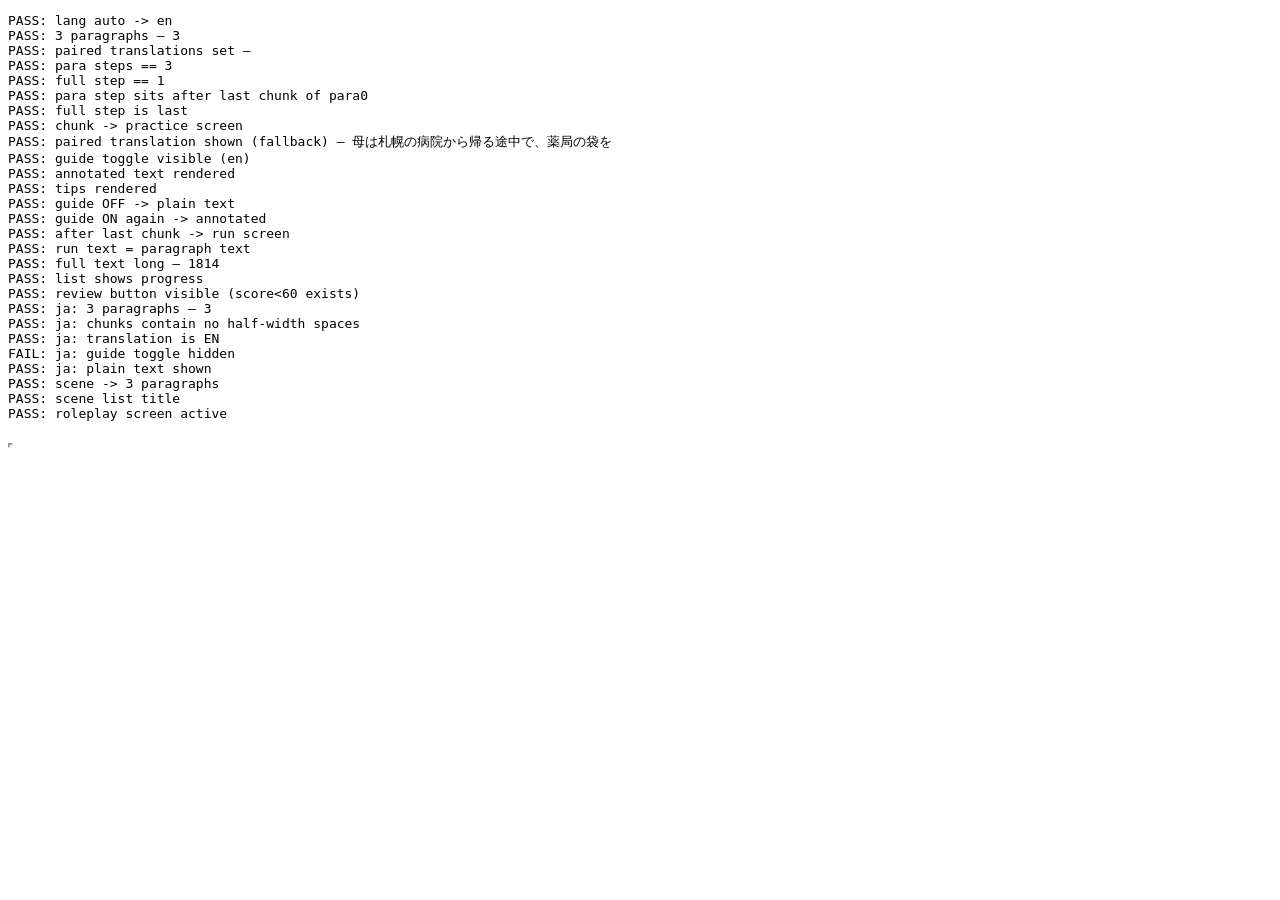
<file: test/flow_test.html>
<!DOCTYPE html>
<html lang="ja">
<head><meta charset="UTF-8"><title>flow test</title></head>
<body>
<pre id="out">running...</pre>
<iframe id="f" src="../index.html" style="width:1px;height:1px;"></iframe>
<script>
const f = document.getElementById('f');
f.onload = async () => {
  const w = f.contentWindow;
  const d = w.document;
  const results = [];
  const ok = (n, c, detail) => results.push(`${c ? 'PASS' : 'FAIL'}: ${n}${detail !== undefined ? ' — ' + detail : ''}`);
  try {
    const text = await (await fetch('sample_jp_en.txt')).text();

    // ---- 英語モード（自動判定）----
    d.getElementById('input-text').value = text;
    w.App.fileText = null;
    w.setLang('auto');
    w.startTextPractice();
    ok('lang auto -> en', w.App.lang === 'en');
    ok('3 paragraphs', w.App.paragraphs.length === 3, w.App.paragraphs.length);
    ok('paired translations set', w.App.paragraphs.every(p => p.translation), '');

    const flow = w.App.flow;
    ok('para steps == 3', flow.filter(s => s.type === 'para').length === 3);
    ok('full step == 1', flow.filter(s => s.type === 'full').length === 1);
    const pi = flow.findIndex(s => s.type === 'para');
    ok('para step sits after last chunk of para0',
      flow[pi - 1].type === 'chunk' && flow[pi - 1].p === 0 &&
      flow[pi].p === 0 && flow[pi + 1].type === 'chunk' && flow[pi + 1].p === 1);
    ok('full step is last', flow[flow.length - 1].type === 'full');

    // ---- 画面遷移 ----
    // ネットワーク翻訳をスタブ化（テストを決定的にする → 段落対訳フォールバックを検証）
    w.FreeTranslate.translate = async () => '（翻訳を取得できませんでした）';
    w.Store.setGuideOn(true);

    w.goToStep({ type: 'chunk', p: 0, c: 0 });
    ok('chunk -> practice screen', d.getElementById('screen-practice').classList.contains('active'));
    await new Promise(r => setTimeout(r, 200));
    ok('paired translation shown (fallback)', d.getElementById('practice-translation').textContent.includes('母は札幌'),
      d.getElementById('practice-translation').textContent.slice(0, 20));

    // ---- 発音ガイド（英語） ----
    ok('guide toggle visible (en)', d.getElementById('guide-toggle-row').style.display !== 'none');
    ok('annotated text rendered', d.getElementById('practice-target').innerHTML.includes('ph-word'));
    ok('tips rendered', d.getElementById('ph-tips').innerHTML.includes('ph-tip'));
    w.toggleGuide();
    ok('guide OFF -> plain text', !d.getElementById('practice-target').innerHTML.includes('ph-word'));
    w.toggleGuide();
    ok('guide ON again -> annotated', d.getElementById('practice-target').innerHTML.includes('ph-word'));

    const lastChunk = w.App.paragraphs[0].chunks.length - 1;
    w.goToStep({ type: 'chunk', p: 0, c: lastChunk });
    w.navigate(1);
    ok('after last chunk -> run screen', d.getElementById('screen-run').classList.contains('active'));
    ok('run text = paragraph text', d.getElementById('run-text').textContent.startsWith('On the way back'));

    w.goToStep({ type: 'full' });
    ok('full text long', d.getElementById('run-text').textContent.length > 500,
      d.getElementById('run-text').textContent.length);

    // ---- 採点保存・一覧 ----
    w.App.scores['c:0:0'] = 85;
    w.App.scores['c:0:1'] = 40;
    w.showScreen('list');
    ok('list shows progress', d.getElementById('list-progress-text').textContent.includes('2 /'));
    ok('review button visible (score<60 exists)', d.getElementById('review-btn').style.display !== 'none');

    // ---- 日本語モード ----
    w.setLang('ja');
    w.startTextPractice();
    ok('ja: 3 paragraphs', w.App.paragraphs.length === 3, w.App.paragraphs.length);
    ok('ja: chunks contain no half-width spaces', w.App.paragraphs[0].chunks.every(c => !c.includes(' ')));
    ok('ja: translation is EN', (w.App.paragraphs[0].translation || '').startsWith('On the way'));

    w.goToStep({ type: 'chunk', p: 0, c: 0 });
    ok('ja: guide toggle hidden', d.getElementById('guide-toggle-row').style.display === 'none');
    ok('ja: plain text shown', !d.getElementById('practice-target').innerHTML.includes('ph-word'));

    // ---- ロールプレイ用シーンのチャンク化（API呼び出しなしの疑似シーン）----
    w.App.scene = {
      title: 'テスト会話', scene: 'テスト', lang: 'en', level: 'beginner', topic: 'test',
      turns: [
        { speaker: 'A', text: 'Hello, how are you today?', translation: 'こんにちは、元気ですか？' },
        { speaker: 'B', text: 'I am fine, thank you. And you?', translation: '元気です、ありがとう。あなたは？' },
        { speaker: 'A', text: 'Great. Shall we get started?', translation: 'いいですね。始めましょうか？' }
      ]
    };
    w.sceneToChunkPractice();
    ok('scene -> 3 paragraphs', w.App.paragraphs.length === 3);
    ok('scene list title', d.getElementById('list-title').textContent.includes('テスト会話'));

    w.goToRoleplaySetup();
    ok('roleplay screen active', d.getElementById('screen-roleplay').classList.contains('active'));

    w.Store.clearSession(); // テストデータを残さない
  } catch (e) {
    results.push('ERROR: ' + (e.stack || e.message));
  }
  document.getElementById('out').textContent = results.join('\n');
};
</script>
</body>
</html>
</file>
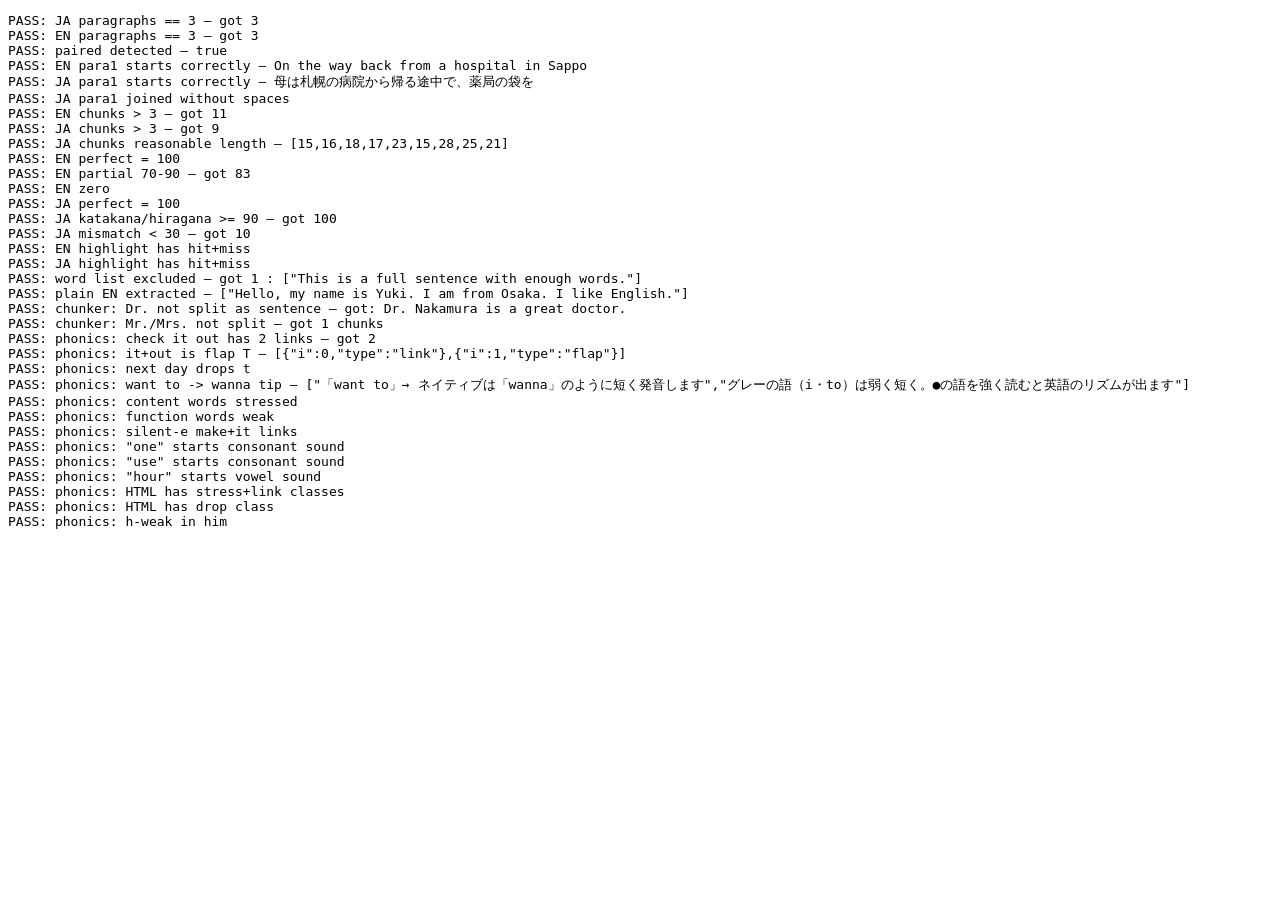
<file: test/test.html>
<!DOCTYPE html>
<html lang="ja">
<head><meta charset="UTF-8"><title>logic test</title></head>
<body>
<pre id="out">running...</pre>
<script src="../js/score.js"></script>
<script src="../js/chunker.js"></script>
<script src="../js/parser.js"></script>
<script src="../js/phonics.js"></script>
<script>
(async () => {
  const results = [];
  const ok = (name, cond, detail) => results.push(`${cond ? 'PASS' : 'FAIL'}: ${name}${detail ? ' — ' + detail : ''}`);

  try {
    // ---- Parser: 日英対訳サンプル ----
    const text = await (await fetch('sample_jp_en.txt')).text();
    const ex = Parser.extract(text);
    ok('JA paragraphs == 3', ex.ja.length === 3, 'got ' + ex.ja.length);
    if (ex.ja.length !== 3) results.push('DEBUG ja paras: ' + JSON.stringify(ex.ja.map(p => p.slice(0, 12) + '...' + p.slice(-8))));
    ok('EN paragraphs == 3', ex.en.length === 3, 'got ' + ex.en.length);
    ok('paired detected', ex.paired === true, String(ex.paired));
    ok('EN para1 starts correctly', (ex.en[0] || '').startsWith('On the way back'), (ex.en[0] || '').slice(0, 40));
    ok('JA para1 starts correctly', (ex.ja[0] || '').startsWith('母は札幌'), (ex.ja[0] || '').slice(0, 20));
    ok('JA para1 joined without spaces', !(ex.ja[0] || '').includes(' '), '');

    // ---- Chunker ----
    const enChunks = Chunker.split(ex.en[0] || '', 'en');
    ok('EN chunks > 3', enChunks.length > 3, 'got ' + enChunks.length);
    const jaChunks = Chunker.split(ex.ja[0] || '', 'ja');
    ok('JA chunks > 3', jaChunks.length > 3, 'got ' + jaChunks.length);
    ok('JA chunks reasonable length', jaChunks.every(c => c.length <= 40), JSON.stringify(jaChunks.map(c => c.length)));

    // ---- Score: EN ----
    ok('EN perfect = 100', Score.calc('I went to the store', 'I went to the store', 'en') === 100, '');
    const enHalf = Score.calc('I went to the store yesterday', 'I went to the store', 'en');
    ok('EN partial 70-90', enHalf >= 70 && enHalf < 100, 'got ' + enHalf);
    ok('EN zero', Score.calc('hello world', 'completely different', 'en') === 0, '');

    // ---- Score: JA（カタカナ→ひらがな吸収を含む）----
    ok('JA perfect = 100', Score.calc('今日は天気がいいですね', '今日は天気がいいですね', 'ja') === 100, '');
    const jaKana = Score.calc('コーヒーをください', 'こーひーをください', 'ja');
    ok('JA katakana/hiragana >= 90', jaKana >= 90, 'got ' + jaKana);
    const jaBad = Score.calc('今日は天気がいいですね', '全然違う文章です', 'ja');
    ok('JA mismatch < 30', jaBad < 30, 'got ' + jaBad);

    // ---- Highlight ----
    const hl = Score.highlight('I went to the store', 'I went store', 'en');
    ok('EN highlight has hit+miss', hl.includes('word-hit') && hl.includes('word-miss'), '');
    const hlJa = Score.highlight('今日は天気がいい。明日は雨です。', '今日は天気がいい。', 'ja');
    ok('JA highlight has hit+miss', hlJa.includes('word-hit') && hlJa.includes('word-miss'), '');

    // ---- 単語リスト除外 ----
    const ex2 = Parser.extract('apple\nbanana\ncherry\n\nThis is a full sentence with enough words.');
    ok('word list excluded', ex2.en.length === 1, 'got ' + ex2.en.length + ' : ' + JSON.stringify(ex2.en));

    // ---- 英語のみ貼り付け（対訳なし）----
    const ex3 = Parser.extract('Hello, my name is Yuki. I am from Osaka. I like English.');
    ok('plain EN extracted', ex3.en.length >= 1 && !ex3.paired, JSON.stringify(ex3.en));

    // ---- Chunker: 略語の分割バグ修正確認 ----
    const drChunks = Chunker.split('Dr. Nakamura is a great doctor. He works hard.', 'en');
    ok('chunker: Dr. not split as sentence', drChunks[0].startsWith('Dr. Nakamura'), 'got: ' + drChunks[0]);
    const mrChunks = Chunker.split('Mr. Smith and Mrs. Jones arrived.', 'en');
    ok('chunker: Mr./Mrs. not split', mrChunks.length === 1, 'got ' + mrChunks.length + ' chunks');

    // ---- Phonics: 発音テクニック ----
    const p1 = Phonics.annotate('Check it out');
    ok('phonics: check it out has 2 links', p1.links.length === 2, 'got ' + p1.links.length);
    ok('phonics: it+out is flap T', p1.links.some(l => l.type === 'flap'), JSON.stringify(p1.links));

    const p2 = Phonics.annotate('next day');
    ok('phonics: next day drops t', p2.tokens[0].dropFinal === true, '');

    const p3 = Phonics.annotate('I want to go');
    ok('phonics: want to -> wanna tip', p3.tips.some(t => t.includes('wanna')), JSON.stringify(p3.tips));

    const p4 = Phonics.annotate('I went to the store');
    const tk = w => p4.tokens.find(t => t.w === w);
    ok('phonics: content words stressed', tk('went').stress && tk('store').stress, '');
    ok('phonics: function words weak', tk('i').weak && tk('to').weak && tk('the').weak, '');

    ok('phonics: silent-e make+it links', Phonics.annotate('make it').links.length === 1, '');
    ok('phonics: "one" starts consonant sound', Phonics.startsVowelSound('one') === false, '');
    ok('phonics: "use" starts consonant sound', Phonics.startsVowelSound('use') === false, '');
    ok('phonics: "hour" starts vowel sound', Phonics.startsVowelSound('hour') === true, '');

    const ph = Phonics.renderHTML('Check it out');
    ok('phonics: HTML has stress+link classes', ph.html.includes('ph-stress') && ph.html.includes('ph-link'), '');
    const phDrop = Phonics.renderHTML('next day');
    ok('phonics: HTML has drop class', phDrop.html.includes('ph-drop'), '');

    const p5 = Phonics.annotate('Tell him the truth');
    ok('phonics: h-weak in him', p5.tokens.find(t => t.w === 'him').weakH === true, '');
  } catch (e) {
    results.push('ERROR: ' + (e.stack || e.message));
  }

  document.getElementById('out').textContent = results.join('\n');
})();
</script>
</body>
</html>
</file>
<file: css/style.css>
* { box-sizing: border-box; margin: 0; padding: 0; }

body {
  font-family: -apple-system, BlinkMacSystemFont, 'Segoe UI', 'Hiragino Sans', sans-serif;
  background: #F0F4FF;
  color: #1E293B;
  min-height: 100vh;
}

.screen { display: none; }
.screen.active { display: block; }

/* ===== Header ===== */
.header {
  background: linear-gradient(135deg, #4F46E5, #7C3AED);
  color: white;
  padding: 14px 20px;
  display: flex;
  align-items: center;
  justify-content: space-between;
  box-shadow: 0 2px 12px rgba(79,70,229,0.3);
}
.header-titles { text-align: left; }
.header h1 { font-size: 18px; font-weight: 700; letter-spacing: 0.02em; }
.header p { font-size: 12px; opacity: 0.85; margin-top: 2px; }
.header-btns { display: flex; gap: 8px; }
.icon-btn {
  background: rgba(255,255,255,0.15);
  border: none;
  color: white;
  width: 50px; height: 50px;
  border-radius: 10px;
  font-size: 17px;
  cursor: pointer;
  transition: background 0.15s;
  display: flex;
  flex-direction: column;
  align-items: center;
  justify-content: center;
  gap: 2px;
}
.icon-btn:hover { background: rgba(255,255,255,0.3); }
.icon-btn-icon { font-size: 18px; line-height: 1; }
.icon-btn-label { font-size: 9px; font-weight: 700; line-height: 1; opacity: 0.9; }

/* ===== Container ===== */
.container { max-width: 640px; margin: 0 auto; padding: 20px 16px 40px; }

/* ===== Buttons ===== */
.btn {
  display: block;
  width: 100%;
  padding: 14px;
  border: none;
  border-radius: 10px;
  font-size: 16px;
  font-weight: 600;
  cursor: pointer;
  transition: all 0.18s;
  font-family: inherit;
}
.btn-primary { background: #4F46E5; color: white; }
.btn-primary:hover { background: #4338CA; transform: translateY(-1px); box-shadow: 0 4px 14px rgba(79,70,229,0.35); }
.btn-primary:disabled { background: #A5B4FC; cursor: not-allowed; transform: none; box-shadow: none; }
.btn-secondary { background: #E2E8F0; color: #475569; }
.btn-secondary:hover { background: #CBD5E1; }
.btn-ghost {
  background: white; color: #4F46E5;
  border: 2px solid #C7D2FE;
}
.btn-ghost:hover { background: #EEF2FF; }

/* ===== Home ===== */
.home-card {
  background: white;
  border: 1px solid #E2E8F0;
  border-radius: 14px;
  padding: 18px;
  margin-bottom: 16px;
  box-shadow: 0 1px 6px rgba(0,0,0,0.04);
}
.home-card h2 { font-size: 16px; font-weight: 700; color: #4F46E5; margin-bottom: 4px; }
.home-card .card-desc { font-size: 13px; color: #64748B; line-height: 1.6; margin-bottom: 12px; }

.resume-banner {
  background: linear-gradient(135deg, #F5F3FF, #EEF2FF);
  border: 1px solid #C7D2FE;
  border-radius: 12px;
  padding: 12px 16px;
  margin-bottom: 16px;
  display: flex;
  align-items: center;
  justify-content: space-between;
  gap: 12px;
}
.resume-banner .resume-info { font-size: 13px; color: #4F46E5; font-weight: 600; line-height: 1.5; }
.resume-banner button {
  flex-shrink: 0;
  background: #4F46E5; color: white; border: none;
  border-radius: 8px; padding: 8px 16px;
  font-size: 13px; font-weight: 700; cursor: pointer; font-family: inherit;
}

.dropzone {
  border: 2px dashed #C7D2FE;
  border-radius: 12px;
  background: #F8FAFF;
  padding: 22px 16px;
  text-align: center;
  cursor: pointer;
  transition: all 0.15s;
  margin-bottom: 12px;
}
.dropzone:hover, .dropzone.dragover { border-color: #4F46E5; background: #EEF2FF; }
.dropzone .dz-icon { font-size: 28px; margin-bottom: 6px; }
.dropzone .dz-main { font-size: 14px; font-weight: 600; color: #4F46E5; }
.dropzone .dz-sub { font-size: 12px; color: #94A3B8; margin-top: 4px; }
.dropzone .dz-file { font-size: 13px; color: #15803D; font-weight: 600; margin-top: 6px; }

.textarea-wrapper {
  background: white;
  border: 2px solid #E2E8F0;
  border-radius: 12px;
  overflow: hidden;
  transition: border-color 0.2s;
  margin-bottom: 12px;
}
.textarea-wrapper:focus-within { border-color: #4F46E5; box-shadow: 0 0 0 3px rgba(79,70,229,0.1); }
textarea {
  width: 100%;
  min-height: 140px;
  padding: 14px;
  font-size: 14px;
  line-height: 1.7;
  border: none;
  outline: none;
  resize: vertical;
  font-family: inherit;
  color: #1E293B;
}
textarea::placeholder { color: #94A3B8; }

.option-row {
  display: flex;
  align-items: center;
  gap: 10px;
  margin-bottom: 12px;
  flex-wrap: wrap;
}
.option-row label { font-size: 13px; color: #475569; font-weight: 600; }
.seg-group { display: inline-flex; background: #E2E8F0; border-radius: 9px; padding: 3px; }
.seg-btn {
  border: none; background: transparent;
  padding: 6px 14px; border-radius: 7px;
  font-size: 13px; font-weight: 600; color: #64748B;
  cursor: pointer; font-family: inherit; transition: all 0.12s;
}
.seg-btn.active { background: white; color: #4F46E5; box-shadow: 0 1px 4px rgba(0,0,0,0.1); }

.sample-btn {
  background: none; border: none; color: #4F46E5;
  font-size: 13px; cursor: pointer; text-decoration: underline;
  margin-bottom: 12px; font-family: inherit;
}

/* ===== Progress ===== */
.progress-label {
  display: flex; justify-content: space-between;
  font-size: 13px; color: #64748B; font-weight: 600; margin-bottom: 6px;
}
.progress-wrap {
  background: #E2E8F0; border-radius: 999px; height: 8px;
  overflow: hidden; margin-bottom: 20px;
}
.progress-fill {
  height: 100%;
  background: linear-gradient(to right, #4F46E5, #7C3AED);
  border-radius: 999px;
  transition: width 0.5s ease;
}

/* ===== List Screen ===== */
.list-top {
  display: flex; justify-content: space-between; align-items: center;
  margin-bottom: 16px;
}
.list-top h2 { font-size: 18px; font-weight: 700; }
.list-top button {
  background: none; border: 1px solid #E2E8F0; border-radius: 8px;
  padding: 6px 12px; font-size: 13px; color: #475569;
  cursor: pointer; font-family: inherit;
}
.list-top button:hover { background: #F8FAFC; border-color: #CBD5E1; }

.para-block {
  background: white;
  border: 1px solid #E2E8F0;
  border-radius: 12px;
  margin-bottom: 12px;
  overflow: hidden;
}
.para-head {
  display: flex; align-items: center; gap: 10px;
  padding: 12px 14px;
  cursor: pointer;
  background: #F8FAFC;
  border-bottom: 1px solid #F1F5F9;
}
.para-head:hover { background: #F1F5F9; }
.para-title { flex: 1; font-size: 14px; font-weight: 700; color: #334155; }
.para-meta { font-size: 12px; color: #94A3B8; }
.para-toggle { font-size: 12px; color: #94A3B8; transition: transform 0.2s; }
.para-block.open .para-toggle { transform: rotate(90deg); }
.para-body { display: none; padding: 10px; }
.para-block.open .para-body { display: block; }

.para-run-btn {
  display: block; width: 100%;
  margin-top: 8px;
  padding: 10px;
  background: #F5F3FF; color: #7C3AED;
  border: 1px solid #DDD6FE; border-radius: 9px;
  font-size: 13px; font-weight: 700; cursor: pointer; font-family: inherit;
}
.para-run-btn:hover { background: #7C3AED; color: white; }

.chunks-grid { display: grid; gap: 8px; }

.chunk-card {
  background: white;
  border: 2px solid #E2E8F0;
  border-radius: 10px;
  padding: 12px 14px;
  cursor: pointer;
  transition: all 0.15s;
  display: flex;
  align-items: flex-start;
  gap: 12px;
}
.chunk-card:hover { border-color: #4F46E5; transform: translateY(-1px); box-shadow: 0 4px 12px rgba(79,70,229,0.1); }
.chunk-card.done { border-color: #10B981; background: #F0FDF4; }

.chunk-num {
  min-width: 28px; height: 28px; border-radius: 50%;
  background: #EEF2FF; color: #4F46E5;
  font-size: 12px; font-weight: 700;
  display: flex; align-items: center; justify-content: center;
  flex-shrink: 0;
}
.chunk-card.done .chunk-num { background: #10B981; color: white; }

.chunk-preview { flex: 1; }
.chunk-preview-en { font-size: 14px; color: #1E293B; line-height: 1.5; }

.chunk-score-badge {
  font-size: 13px; font-weight: 700; padding: 3px 10px;
  border-radius: 999px; white-space: nowrap; flex-shrink: 0;
}
.badge-great { background: #DCFCE7; color: #15803D; }
.badge-ok    { background: #FEF9C3; color: #A16207; }
.badge-low   { background: #FEE2E2; color: #B91C1C; }

.btn-full-mode {
  display: block; width: 100%;
  padding: 14px;
  background: linear-gradient(135deg, #7C3AED, #4F46E5);
  color: white; border: none; border-radius: 10px;
  font-size: 15px; font-weight: 700; cursor: pointer;
  margin-bottom: 16px; font-family: inherit;
  transition: all 0.18s;
}
.btn-full-mode:hover { opacity: 0.92; transform: translateY(-1px); box-shadow: 0 4px 14px rgba(79,70,229,0.35); }

.btn-review-mode {
  display: block; width: 100%;
  padding: 12px;
  background: white; color: #EA580C;
  border: 2px solid #FED7AA; border-radius: 10px;
  font-size: 14px; font-weight: 700; cursor: pointer;
  margin-bottom: 16px; font-family: inherit;
}
.btn-review-mode:hover { background: #FFF7ED; }

/* ===== 翌日復習バナー ===== */
.review-day-banner {
  display: flex; align-items: center; gap: 12px;
  background: linear-gradient(135deg, #FEF3C7, #FDE68A);
  border: 1px solid #F59E0B; border-radius: 10px;
  padding: 12px 16px; margin-bottom: 14px;
}
.review-day-icon { font-size: 22px; flex-shrink: 0; }
.review-day-text { flex: 1; }
#review-day-title { font-size: 13px; font-weight: 700; color: #78350F; }
#review-day-sub { font-size: 11px; color: #92400E; margin-top: 2px; }

.para-block.needs-review { border-left: 3px solid #F59E0B; padding-left: 4px; }
.review-badge {
  background: #FEF3C7; color: #92400E;
  border: 1px solid #F59E0B; border-radius: 4px;
  font-size: 11px; font-weight: 700; padding: 2px 6px;
  margin-right: 4px;
}

/* ===== Practice Screen ===== */
.practice-top {
  display: flex; justify-content: space-between; align-items: center;
  margin-bottom: 12px;
}
.back-btn {
  background: none; border: none; color: #4F46E5;
  font-size: 14px; font-weight: 600; cursor: pointer;
  padding: 0; font-family: inherit;
}
.chunk-counter { font-size: 13px; color: #64748B; font-weight: 600; }

.step-tag {
  display: inline-block;
  font-size: 11px; font-weight: 700;
  padding: 3px 10px; border-radius: 999px;
  margin-bottom: 10px;
}
.step-tag.tag-chunk { background: #EEF2FF; color: #4F46E5; }
.step-tag.tag-para  { background: #F5F3FF; color: #7C3AED; }
.step-tag.tag-full  { background: #FDF4FF; color: #C026D3; }

.chunk-display {
  background: white;
  border-radius: 16px;
  padding: 20px;
  margin-bottom: 14px;
  box-shadow: 0 2px 12px rgba(0,0,0,0.06);
}

.english-text {
  font-size: 21px;
  font-weight: 600;
  color: #1E293B;
  line-height: 1.6;
  margin-bottom: 14px;
}

.divider { border: none; border-top: 1px solid #F1F5F9; margin-bottom: 12px; }

/* ===== 発音ガイド ===== */
.guide-toggle-row {
  display: flex; align-items: center; justify-content: flex-end;
  gap: 8px; margin-bottom: 6px;
}
.guide-toggle-label { font-size: 12px; color: #64748B; font-weight: 600; }
.guide-toggle {
  border: 1.5px solid #4F46E5; border-radius: 999px;
  padding: 2px 14px; font-size: 12px; font-weight: 700;
  background: #4F46E5; color: white; cursor: pointer;
}
.guide-toggle.off { background: white; color: #94A3B8; border-color: #CBD5E1; }

/* 注釈付き本文: 強勢ドット用に行間を広げる */
.english-text.ph-mode { line-height: 2.1; padding-top: 6px; }

.ph-word { position: relative; }
.ph-stress { font-weight: 700; }
.ph-stress::before {
  content: '●'; position: absolute; top: -0.85em; left: 50%;
  transform: translateX(-50%); font-size: 8px; color: #4F46E5;
}
.ph-weak { color: #9CA3AF; font-weight: 400; }

/* リンキングの弧（語間の下に小さなカーブ） */
.ph-link {
  display: inline-block; width: 0.55em; height: 0.4em;
  border-bottom: 2.5px solid #F59E0B;
  border-bottom-left-radius: 60%; border-bottom-right-radius: 60%;
  vertical-align: -0.32em; margin: 0 0.04em;
}
.ph-link-flap { border-bottom-color: #EF4444; }

/* 消える音・フラップT */
.ph-drop { color: #C2C9D4; text-decoration: line-through; text-decoration-color: #94A3B8; }
.ph-flap {
  color: #EF4444;
  text-decoration: underline wavy #EF4444;
  text-underline-offset: 3px;
}

/* 凡例 */
.ph-legend {
  display: flex; flex-wrap: wrap; gap: 4px 14px;
  font-size: 11px; color: #64748B; margin-bottom: 10px;
}
.ph-legend > span { display: inline-flex; align-items: center; gap: 3px; }
.lg-dot { color: #4F46E5; font-size: 8px; }
.lg-weak { color: #9CA3AF; }
.lg-arc {
  display: inline-block; width: 0.9em; height: 0.4em;
  border-bottom: 2.5px solid #F59E0B;
  border-bottom-left-radius: 60%; border-bottom-right-radius: 60%;
}
.lg-drop { color: #C2C9D4; text-decoration: line-through; font-weight: 700; }
.lg-flap { color: #EF4444; text-decoration: underline wavy #EF4444; font-weight: 700; }

/* ===== ローマ字表示（日本語練習用） ===== */
.romaji-row {
  margin: 8px 0 12px;
  padding: 10px 14px;
  background: #EEF2FF;
  border-radius: 8px;
  border-left: 3px solid #4F46E5;
}
.romaji-label {
  font-size: 10px;
  text-transform: uppercase;
  letter-spacing: 0.07em;
  color: #94A3B8;
  font-weight: 700;
  margin-bottom: 4px;
}
.romaji-text {
  font-size: 17px;
  color: #3730A3;
  font-weight: 500;
  line-height: 1.7;
  letter-spacing: 0.03em;
}
.romaji-loading { font-size: 11px; color: #94A3B8; font-style: italic; }

/* 発音のコツ */
.ph-tips { margin-bottom: 4px; }
.ph-tips:empty { display: none; }
.ph-tips-title { font-size: 12px; font-weight: 700; color: #B45309; margin-bottom: 4px; }
.ph-tip {
  font-size: 13px; color: #78350F; background: #FFFBEB;
  border-left: 3px solid #F59E0B; border-radius: 0 8px 8px 0;
  padding: 5px 10px; margin-bottom: 5px; line-height: 1.55;
}

.translation-label {
  font-size: 11px; text-transform: uppercase; letter-spacing: 0.07em;
  color: #94A3B8; font-weight: 600; margin-bottom: 6px;
}
.japanese-text { font-size: 15px; color: #475569; line-height: 1.65; }
.loading-text { color: #94A3B8; font-size: 14px; }

.word-count {
  display: inline-block;
  font-size: 12px; color: #94A3B8;
  background: #F8FAFC; border: 1px solid #E2E8F0;
  padding: 3px 10px; border-radius: 999px; margin-top: 12px;
}

/* ===== Action Buttons ===== */
.action-buttons {
  display: grid;
  grid-template-columns: repeat(3, 1fr);
  gap: 10px;
  margin-bottom: 14px;
}
.action-buttons.four { grid-template-columns: repeat(4, 1fr); }

.action-btn {
  padding: 11px 4px;
  border: 2px solid transparent;
  border-radius: 12px;
  font-size: 12px; font-weight: 700;
  cursor: pointer;
  display: flex; flex-direction: column; align-items: center; gap: 4px;
  transition: all 0.15s;
  font-family: inherit;
}
.action-icon { font-size: 20px; line-height: 1; }

.btn-play  { background: #EEF2FF; color: #4F46E5; border-color: #C7D2FE; }
.btn-play:hover  { background: #4F46E5; color: white; border-color: #4F46E5; }
.btn-slow  { background: #FFF7ED; color: #EA580C; border-color: #FED7AA; }
.btn-slow:hover  { background: #EA580C; color: white; border-color: #EA580C; }
.btn-play.speaking, .btn-slow.speaking { background: #F0FDF4; color: #16A34A; border-color: #BBF7D0; }
.btn-play.speaking:hover, .btn-slow.speaking:hover { background: #16A34A; color: white; border-color: #16A34A; }
.btn-record { background: #FFF1F2; color: #E11D48; border-color: #FECDD3; }
.btn-record:hover { background: #E11D48; color: white; border-color: #E11D48; }
.btn-record.recording { background: #E11D48; color: white; border-color: #E11D48; animation: pulse 1.2s infinite; }
.btn-myvoice { background: #F0FDF4; color: #15803D; border-color: #BBF7D0; }
.btn-myvoice:hover { background: #15803D; color: white; border-color: #15803D; }
.btn-myvoice:disabled { opacity: 0.4; cursor: not-allowed; }

@keyframes pulse { 0%,100%{opacity:1} 50%{opacity:0.65} }

.btn-cycle {
  display: block; width: 100%;
  padding: 11px 16px;
  margin-bottom: 12px;
  background: linear-gradient(135deg, #EEF2FF 0%, #FFF7ED 100%);
  border: 2px dashed #A5B4FC;
  border-radius: 10px;
  font-size: 13px; font-weight: 600; color: #4F46E5;
  cursor: pointer; font-family: inherit;
  transition: all 0.2s;
}
.btn-cycle:hover { background: linear-gradient(135deg, #4F46E5 0%, #EA580C 100%); color: white; border-style: solid; border-color: transparent; }
.btn-cycle.cycling { background: #F0FDF4; color: #16A34A; border-color: #86EFAC; border-style: solid; animation: pulse 1.4s infinite; }

.btn-backchain {
  display: block; width: 100%;
  padding: 11px 16px;
  margin-bottom: 12px;
  background: linear-gradient(135deg, #F0FDF4 0%, #EFF6FF 100%);
  border: 2px dashed #86EFAC;
  border-radius: 10px;
  font-size: 13px; font-weight: 600; color: #15803D;
  cursor: pointer; font-family: inherit;
  transition: all 0.2s;
}
.btn-backchain:hover { background: linear-gradient(135deg, #15803D 0%, #1D4ED8 100%); color: white; border-style: solid; border-color: transparent; }
.btn-backchain.active { background: #FEF2F2; color: #B91C1C; border-color: #FCA5A5; border-style: solid; }

.btn-shadow {
  display: block; width: 100%;
  padding: 11px 16px;
  margin-bottom: 12px;
  background: #F0F9FF; color: #0369A1;
  border: 1.5px dashed #7DD3FC; border-radius: 12px;
  font-size: 14px; font-weight: 600; text-align: left;
  cursor: pointer; font-family: inherit;
  transition: all 0.2s;
}
.btn-shadow:hover { background: linear-gradient(135deg, #0284C7 0%, #6366F1 100%); color: white; border-style: solid; border-color: transparent; }
.btn-shadow.active { background: #FFF7ED; color: #C2410C; border-color: #FED7AA; border-style: solid; }

.shadow-warning-box {
  background: #FFF7ED; border: 1.5px solid #FED7AA; border-radius: 10px;
  padding: 12px 14px; margin-bottom: 14px;
  font-size: 13px; color: #92400E; line-height: 1.6;
}

.bc-panel {
  background: #F8FAFC;
  border: 1.5px solid #A5B4FC;
  border-radius: 12px;
  padding: 16px;
  margin-bottom: 12px;
  position: relative;
}

/* 100%達成お祝いオーバーレイ */
.bc-celebrate {
  position: absolute; top: 0; left: 0; right: 0; bottom: 0;
  background: linear-gradient(135deg, #10B981, #059669);
  border-radius: 12px;
  display: flex; flex-direction: column;
  align-items: center; justify-content: center;
  z-index: 10;
  opacity: 0; pointer-events: none;
  transition: opacity 0.25s;
}
.bc-celebrate.visible { opacity: 1; pointer-events: auto; }
.bc-celebrate-emoji { font-size: 48px; line-height: 1; }
.bc-celebrate-title { font-size: 22px; font-weight: 800; color: white; margin-top: 8px; }
.bc-celebrate-sub { font-size: 13px; color: rgba(255,255,255,0.85); margin-top: 4px; }

/* 自動進行セレクタ行 */
.bc-advance-row {
  display: flex; align-items: center; gap: 8px;
  margin-bottom: 6px;
}
.bc-advance-label { font-size: 12px; color: #64748B; }
.bc-advance-sel {
  font-size: 12px; padding: 2px 6px;
  border: 1px solid #CBD5E1; border-radius: 6px;
  background: white; color: #374151; cursor: pointer;
  font-family: inherit;
}

/* 録音中・結果エリアを固定高さで確保しボタンが動かないようにする */
.bc-dynamic { min-height: 94px; }
.bc-header-row {
  display: flex; justify-content: space-between; align-items: center;
  margin-bottom: 10px;
}
.bc-step-tag {
  font-size: 12px; font-weight: 700; color: #4F46E5;
  background: #EEF2FF; padding: 3px 8px; border-radius: 4px;
}
.bc-close {
  background: none; border: 1px solid #CBD5E1;
  border-radius: 6px; cursor: pointer;
  font-size: 12px; color: #64748B; padding: 3px 8px;
}
.bc-close:hover { background: #FEF2F2; color: #B91C1C; border-color: #FCA5A5; }
.bc-phrase {
  font-size: 22px; font-weight: 700; color: #1E293B;
  text-align: center; padding: 14px 0; min-height: 54px;
  line-height: 1.4;
}
/* 録音インジケーター（メイン練習画面） */
.rec-indicator {
  display: none;
  background: #DC2626;
  color: white;
  padding: 14px 16px;
  border-radius: 10px;
  font-size: 15px; font-weight: 700;
  text-align: center;
  margin-bottom: 12px;
  align-items: center; justify-content: center; gap: 10px;
}
.rec-indicator.visible { display: flex; }
.rec-dot {
  display: inline-block;
  width: 13px; height: 13px;
  background: white;
  border-radius: 50%;
  flex-shrink: 0;
  animation: rec-blink 0.7s infinite;
}
@keyframes rec-blink { 0%,100%{opacity:1;transform:scale(1.1)} 50%{opacity:0.3;transform:scale(0.7)} }

/* BC パネル内録音インジケーター */
.bc-rec-indicator {
  background: #DC2626;
  color: white;
  padding: 10px 14px;
  border-radius: 8px;
  font-size: 14px; font-weight: 700;
  text-align: center;
  margin: 8px 0;
  display: flex; align-items: center; justify-content: center; gap: 8px;
}

/* バックチェイニング フォーカスモード（関係ないUI非表示） */
#screen-practice.bc-focus .progress-label,
#screen-practice.bc-focus .progress-wrap,
#screen-practice.bc-focus .completion-banner,
#screen-practice.bc-focus .step-tag,
#screen-practice.bc-focus .guide-toggle-row,
#screen-practice.bc-focus .chunk-display,
#screen-practice.bc-focus .action-buttons,
#screen-practice.bc-focus .rec-indicator,
#screen-practice.bc-focus .btn-cycle,
#screen-practice.bc-focus .btn-backchain,
#screen-practice.bc-focus .btn-shadow,
#screen-practice.bc-focus .result-area,
#screen-practice.bc-focus .nav-buttons { display: none !important; }

.bc-main-actions {
  display: grid; grid-template-columns: 1fr 1fr;
  gap: 8px; margin-top: 10px;
}
.bc-nav-row {
  display: grid; grid-template-columns: 1fr 1fr;
  gap: 8px; margin-top: 8px;
}
.bc-action-btn {
  padding: 9px 4px; border-radius: 8px;
  font-size: 13px; font-weight: 600;
  border: 1.5px solid #E2E8F0; background: white;
  cursor: pointer; transition: all 0.15s; font-family: inherit;
}
.bc-action-btn:hover { background: #F1F5F9; }
.bc-record-btn.recording { background: #FEE2E2; border-color: #F87171; color: #B91C1C; }
.bc-nav-btn {
  padding: 9px 4px; border-radius: 8px;
  font-size: 13px; font-weight: 600;
  border: 1.5px solid #E2E8F0; background: #F8FAFC;
  cursor: pointer; transition: all 0.15s; font-family: inherit; color: #475569;
}
.bc-nav-btn:hover:not(:disabled) { background: #E2E8F0; }
.bc-nav-btn:disabled { opacity: 0.3; cursor: not-allowed; }
.bc-next-btn { background: #EEF2FF; border-color: #A5B4FC; color: #4F46E5; }
.bc-next-btn:hover { background: #4F46E5; color: white; border-color: #4F46E5; }
.bc-result-text {
  margin-top: 8px; font-size: 14px; color: #475569;
  text-align: center; padding: 6px; line-height: 1.6;
}
.bc-score-row {
  display: flex; align-items: center; gap: 10px; margin-top: 8px;
}

/* ===== Result Area ===== */
.result-area {
  background: white;
  border-radius: 12px;
  padding: 16px;
  margin-bottom: 14px;
  border: 1px solid #E2E8F0;
  display: none;
}
.result-area.visible { display: block; }

.result-label { font-size: 11px; color: #94A3B8; text-transform: uppercase; letter-spacing: 0.07em; font-weight: 600; margin-bottom: 8px; }
.result-text { font-size: 15px; color: #1E293B; line-height: 1.5; margin-bottom: 14px; font-style: italic; }

.score-row { display: flex; align-items: center; gap: 12px; }
.score-bar-wrap { flex: 1; background: #E2E8F0; border-radius: 999px; height: 12px; overflow: hidden; }
.score-bar-fill { height: 100%; border-radius: 999px; transition: width 0.7s cubic-bezier(.22,1,.36,1); }
.score-number { font-size: 22px; font-weight: 800; min-width: 56px; text-align: right; }
.score-comment { font-size: 12px; color: #64748B; margin-top: 6px; text-align: right; }

/* ===== Navigation ===== */
.nav-buttons {
  display: grid;
  grid-template-columns: 1fr 1fr;
  gap: 10px;
}
.btn-nav {
  padding: 13px;
  border: 2px solid #E2E8F0;
  border-radius: 10px;
  background: white;
  font-size: 14px; font-weight: 600; color: #475569;
  cursor: pointer; transition: all 0.15s; font-family: inherit;
}
.btn-nav:hover { border-color: #4F46E5; color: #4F46E5; }
.btn-nav:disabled { opacity: 0.35; cursor: not-allowed; }
.btn-nav.next-special { border-color: #DDD6FE; color: #7C3AED; background: #F5F3FF; }

/* ===== Completion ===== */
.completion-banner {
  background: linear-gradient(135deg, #10B981, #059669);
  color: white;
  border-radius: 14px;
  padding: 20px;
  text-align: center;
  margin-bottom: 16px;
  display: none;
}
.completion-banner.visible { display: block; }
.completion-banner .congrats-icon { font-size: 36px; margin-bottom: 8px; }
.completion-banner h3 { font-size: 18px; font-weight: 700; margin-bottom: 6px; }
.completion-banner p { font-size: 13px; opacity: 0.92; line-height: 1.6; }

/* ===== Loading Overlay ===== */
.loading-overlay {
  position: fixed; inset: 0;
  background: rgba(0,0,0,0.35);
  display: none; align-items: center; justify-content: center;
  z-index: 999;
}
.loading-overlay.visible { display: flex; }
.loading-box {
  background: white; border-radius: 14px;
  padding: 28px 36px; text-align: center;
  box-shadow: 0 20px 60px rgba(0,0,0,0.2);
}
.spinner {
  width: 38px; height: 38px;
  border: 3px solid #E2E8F0;
  border-top-color: #4F46E5;
  border-radius: 50%;
  animation: spin 0.7s linear infinite;
  margin: 0 auto 14px;
}
@keyframes spin { to { transform: rotate(360deg); } }
.loading-box p { font-size: 14px; color: #64748B; }

/* ===== Word Highlight ===== */
.word-hit  { background: #DCFCE7; color: #15803D; border-radius: 3px; padding: 0 3px; }
.word-miss { background: #FEE2E2; color: #B91C1C; border-radius: 3px; padding: 0 3px; text-decoration: line-through; }
.word-placeholder { background: #EFF6FF; color: #3B82F6; border-radius: 3px; padding: 0 3px; font-style: italic; }

/* ===== Run (paragraph / full) Screen ===== */
.full-text-display { font-size: 17px; line-height: 1.95; color: #1E293B; word-break: break-word; }

.run-record-hint {
  text-align: center; font-size: 12px; color: #9CA3AF;
  margin-bottom: 6px;
}

.btn-full-record {
  display: flex; align-items: center; justify-content: center; gap: 10px;
  width: 100%; padding: 15px; border: 2px solid #FECDD3;
  border-radius: 12px; background: #FFF1F2; color: #E11D48;
  font-size: 15px; font-weight: 700; cursor: pointer; font-family: inherit;
  margin-bottom: 14px; transition: all 0.15s;
}
.btn-full-record:hover { background: #E11D48; color: white; border-color: #E11D48; }
.btn-full-record.recording { background: #E11D48; color: white; border-color: #E11D48; animation: pulse 1.2s infinite; }
.btn-full-record .rec-icon { font-size: 20px; }

.interim-box {
  background: #F8FAFC; border: 1px solid #E2E8F0; border-radius: 10px;
  padding: 12px 14px; margin-bottom: 14px;
  font-size: 14px; color: #475569; line-height: 1.6; min-height: 48px;
  display: none; font-style: italic;
}
.interim-box.visible { display: block; }
.interim-box .interim-label {
  font-size: 11px; color: #94A3B8; font-weight: 700;
  letter-spacing: .05em; text-transform: uppercase;
  margin-bottom: 5px; font-style: normal;
}

.best-score-tag {
  display: none; font-size: 12px; color: #7C3AED; font-weight: 600;
  background: #F5F3FF; border-radius: 999px; padding: 2px 10px;
  margin-left: 8px; vertical-align: middle;
}

.legend-row { font-size: 12px; color: #94A3B8; margin-bottom: 12px; }
.legend-row span { border-radius: 3px; padding: 1px 6px; margin-right: 8px; }

/* ===== Scene (AI conversation) Screen ===== */
.topic-grid {
  display: grid;
  grid-template-columns: repeat(3, 1fr);
  gap: 8px;
  margin-bottom: 12px;
}
.topic-btn {
  padding: 10px 6px;
  background: white;
  border: 2px solid #E2E8F0;
  border-radius: 10px;
  font-size: 12px; font-weight: 600; color: #475569;
  cursor: pointer; font-family: inherit;
  transition: all 0.12s;
  display: flex; flex-direction: column; align-items: center; gap: 4px;
}
.topic-btn .topic-icon { font-size: 20px; }
.topic-btn.active { border-color: #4F46E5; background: #EEF2FF; color: #4F46E5; }

.text-input {
  width: 100%;
  padding: 11px 14px;
  border: 2px solid #E2E8F0;
  border-radius: 10px;
  font-size: 14px; font-family: inherit;
  outline: none;
  transition: border-color 0.15s;
  margin-bottom: 12px;
}
.text-input:focus { border-color: #4F46E5; }

.field-label { font-size: 13px; font-weight: 700; color: #334155; margin-bottom: 8px; margin-top: 4px; }

/* ===== Scene preview ===== */
.turn-list { display: grid; gap: 8px; margin-bottom: 16px; }
.turn-bubble {
  max-width: 88%;
  padding: 10px 14px;
  border-radius: 14px;
  font-size: 14px; line-height: 1.55;
}
.turn-bubble .turn-ja { font-size: 12px; color: #64748B; margin-top: 4px; }
.turn-a { background: white; border: 1px solid #E2E8F0; justify-self: start; border-bottom-left-radius: 4px; }
.turn-b { background: #EEF2FF; border: 1px solid #C7D2FE; justify-self: end; border-bottom-right-radius: 4px; }
.turn-speaker { font-size: 11px; font-weight: 700; color: #94A3B8; margin-bottom: 2px; }

/* ===== Roleplay ===== */
.rp-stage {
  background: white;
  border-radius: 16px;
  padding: 22px;
  margin-bottom: 14px;
  box-shadow: 0 2px 12px rgba(0,0,0,0.06);
  min-height: 180px;
}
.rp-status {
  font-size: 12px; font-weight: 700;
  padding: 4px 12px; border-radius: 999px;
  display: inline-block; margin-bottom: 12px;
}
.rp-status.partner { background: #EEF2FF; color: #4F46E5; }
.rp-status.you     { background: #FFF1F2; color: #E11D48; }
.rp-line { font-size: 19px; font-weight: 600; line-height: 1.6; margin-bottom: 10px; }
.rp-line.hidden-line { color: #94A3B8; font-size: 15px; font-weight: 500; font-style: italic; }
.rp-translation { font-size: 14px; color: #64748B; line-height: 1.6; }
.rp-progress { font-size: 12px; color: #94A3B8; text-align: right; margin-bottom: 8px; }
.rp-controls { display: grid; grid-template-columns: 1fr 1fr 1fr; gap: 10px; margin-bottom: 12px; }
.rp-result { margin-top: 14px; padding-top: 12px; border-top: 1px solid #F1F5F9; display: none; }
.rp-result.visible { display: block; }

.rp-summary-list { display: grid; gap: 6px; margin: 14px 0; }
.rp-summary-item {
  display: flex; justify-content: space-between; align-items: center;
  background: white; border: 1px solid #E2E8F0; border-radius: 9px;
  padding: 9px 12px; font-size: 13px;
}
.rp-summary-item .rp-sum-text { flex: 1; margin-right: 10px; color: #334155; }

/* ===== Settings Modal ===== */
.modal-overlay {
  position: fixed; inset: 0;
  background: rgba(15,23,42,0.5);
  display: none; align-items: center; justify-content: center;
  z-index: 1000; padding: 16px;
}
.modal-overlay.visible { display: flex; }
.modal-box {
  background: white; border-radius: 16px;
  padding: 24px; width: 100%; max-width: 480px;
  box-shadow: 0 24px 70px rgba(0,0,0,0.3);
}
.modal-box h3 { font-size: 17px; font-weight: 700; margin-bottom: 14px; }
.modal-note {
  font-size: 12px; color: #64748B; line-height: 1.6;
  background: #F8FAFC; border: 1px solid #E2E8F0;
  border-radius: 9px; padding: 10px 12px; margin-bottom: 14px;
}
.modal-actions { display: grid; grid-template-columns: 1fr 1fr; gap: 10px; margin-top: 8px; }
.key-status { font-size: 12px; font-weight: 700; margin-bottom: 10px; }
.key-status.ok { color: #15803D; }
.key-status.none { color: #94A3B8; }

/* ===== Tips ===== */
.tips {
  margin-top: 20px;
  background: white;
  border-radius: 12px;
  padding: 16px 18px;
  border: 1px solid #E2E8F0;
}
.tips h3 { font-size: 13px; font-weight: 700; color: #4F46E5; margin-bottom: 10px; text-transform: uppercase; letter-spacing: 0.05em; }
.tips ul { list-style: none; }
.tips li {
  font-size: 13px; color: #64748B; margin-bottom: 7px;
  padding-left: 18px; position: relative; line-height: 1.5;
}
.tips li::before { content: '✓'; position: absolute; left: 0; color: #10B981; font-weight: 700; }

.error-box {
  background: #FEF2F2; border: 1px solid #FECACA; color: #B91C1C;
  border-radius: 10px; padding: 12px 14px;
  font-size: 13px; line-height: 1.6; margin-bottom: 12px;
  display: none;
}
.error-box.visible { display: block; }

/* ===== タグチップ ===== */
.tag-chips { display: flex; flex-wrap: wrap; gap: 6px; }
.tag-chip {
  padding: 5px 12px;
  background: white; border: 1.5px solid #E2E8F0;
  border-radius: 999px;
  font-size: 12px; font-weight: 600; color: #64748B;
  cursor: pointer; font-family: inherit; transition: all 0.12s;
}
.tag-chip:hover { border-color: #4F46E5; color: #4F46E5; }
.tag-chip.active { background: #4F46E5; color: white; border-color: #4F46E5; }

/* BCフォーカスモード */

/* ===== 学習履歴画面 ===== */
.history-stats {
  display: grid; grid-template-columns: repeat(4, 1fr);
  gap: 10px; margin-bottom: 20px;
}
.stat-item {
  background: white; border: 1px solid #E2E8F0;
  border-radius: 10px; padding: 14px 8px; text-align: center;
}
.stat-num { font-size: 20px; font-weight: 800; color: #4F46E5; }
.stat-lbl { font-size: 11px; color: #94A3B8; font-weight: 600; margin-top: 4px; }

.history-storage-info { margin-bottom: 16px; }
.storage-info-row {
  display: flex; flex-wrap: wrap; align-items: center;
  gap: 8px; margin-bottom: 6px;
}
.storage-info-label { font-size: 13px; color: #334155; }
.storage-info-note { font-size: 11px; color: #94A3B8; }
.storage-bar-wrap {
  height: 6px; background: #E2E8F0; border-radius: 999px; overflow: hidden;
}
.storage-bar-fill {
  height: 100%; background: #6366F1; border-radius: 999px;
  transition: width 0.4s ease;
}

.history-chart-label {
  font-size: 12px; font-weight: 700; color: #64748B;
  text-transform: uppercase; letter-spacing: 0.05em; margin-bottom: 8px;
}
.history-chart-box {
  background: white; border: 1px solid #E2E8F0;
  border-radius: 10px; padding: 12px; margin-bottom: 6px; overflow: hidden;
}
.history-dates {
  display: flex; margin-bottom: 16px; padding: 0 12px;
}
.date-cell { flex: 1; text-align: center; font-size: 10px; color: #94A3B8; font-weight: 600; }
.date-cell.today { color: #4F46E5; font-weight: 800; }

.history-log { display: grid; gap: 8px; margin-top: 8px; }
.log-item {
  background: white; border: 1px solid #E2E8F0;
  border-radius: 10px; padding: 12px 14px;
}
.log-meta { display: flex; align-items: center; gap: 8px; margin-bottom: 4px; }
.log-date { font-size: 12px; color: #94A3B8; }
.log-tag {
  font-size: 11px; font-weight: 700;
  background: #EEF2FF; color: #4F46E5;
  padding: 2px 8px; border-radius: 999px;
}
.log-lang { font-size: 14px; }
.log-detail { font-size: 13px; color: #475569; }

.history-empty {
  text-align: center; color: #94A3B8;
  font-size: 14px; line-height: 1.8; padding: 40px 0;
}

/* ===== Responsive ===== */
@media (max-width: 400px) {
  .english-text { font-size: 18px; }
  .action-icon { font-size: 17px; }
  .action-btn { font-size: 11px; padding: 9px 3px; }
  .topic-grid { grid-template-columns: repeat(2, 1fr); }
}

/* ===== 自己紹介トピック ホームカード ===== */
.home-card-topics {
  cursor: pointer;
  background: linear-gradient(135deg, #ECFDF5, #D1FAE5);
  border: 1.5px solid #6EE7B7;
  transition: background 0.15s, box-shadow 0.15s;
}
.home-card-topics:hover { background: linear-gradient(135deg, #D1FAE5, #A7F3D0); box-shadow: 0 2px 12px rgba(16,185,129,0.18); }
.home-card-topics h2 { color: #059669; }
.btn-topics-arrow { font-size: 14px; font-weight: 700; color: #059669; margin-top: 8px; }

/* ヒーローカード（自己紹介：最上部・強調） */
.home-card-hero {
  background: linear-gradient(135deg, #ECFDF5, #CCFBF1) !important;
  border: 2px solid #10B981 !important;
  box-shadow: 0 4px 20px rgba(16,185,129,0.2) !important;
  padding: 24px 20px !important;
}
.home-card-hero h2 { font-size: 20px !important; }
.hero-badge {
  display: inline-block;
  background: linear-gradient(135deg, #059669, #10B981);
  color: white;
  font-size: 12px; font-weight: 700;
  padding: 4px 12px; border-radius: 20px;
  margin-bottom: 10px;
  letter-spacing: 0.05em;
}
.btn-hero-start {
  display: block;
  background: linear-gradient(135deg, #059669, #10B981);
  color: white;
  font-size: 16px; font-weight: 700;
  text-align: center;
  padding: 14px;
  border-radius: 10px;
  margin-top: 14px;
  transition: opacity 0.15s, transform 0.15s;
}
.home-card-hero:hover .btn-hero-start {
  opacity: 0.9; transform: translateY(-1px);
}

/* セクション区切り */
.home-section-header {
  font-size: 12px; font-weight: 700; color: #94A3B8;
  text-transform: uppercase; letter-spacing: 0.08em;
  padding: 4px 0 12px;
  border-top: 1px solid #E2E8F0;
  margin-top: 4px;
}

/* ===== Screen: Topics ===== */
.topics-intro {
  font-size: 13px; color: #64748B; line-height: 1.7;
  margin-bottom: 14px; padding: 10px 12px;
  background: #F8FAFC; border-radius: 8px;
  border-left: 3px solid #6EE7B7;
}
.topics-intro strong { color: #059669; }

/* トピック一覧アイテム */
.topic-item {
  display: flex; align-items: center; gap: 12px;
  background: white; border: 1px solid #E2E8F0;
  border-radius: 10px; padding: 12px 14px;
  margin-bottom: 8px; cursor: pointer;
  transition: all 0.15s;
}
.topic-item:hover { background: #F8FAFC; border-color: #A5B4FC; }
.topic-item.done { border-left: 3px solid #10B981; }
.topic-item.practicing { border-left: 3px solid #F59E0B; }

.ti-num {
  font-size: 12px; font-weight: 700; color: #94A3B8;
  min-width: 22px; text-align: center;
}
.ti-body { flex: 1; min-width: 0; }
.ti-title { font-size: 14px; font-weight: 700; color: #1E293B; }
.ti-desc  { font-size: 11px; color: #94A3B8; margin-top: 2px; }
.ti-badge { flex-shrink: 0; }
.ti-custom { font-size: 11px; color: #059669; }

.tl-badge {
  font-size: 11px; font-weight: 700; padding: 2px 8px;
  border-radius: 10px; white-space: nowrap;
}
.tl-done      { background: #D1FAE5; color: #065F46; }
.tl-practicing { background: #FEF3C7; color: #92400E; }
.tl-unstarted  { background: #F1F5F9; color: #94A3B8; }
.tl-due        { background: #EFF6FF; color: #1D4ED8; font-weight: 700; }

.srs-due-banner {
  display: flex; align-items: center; gap: 12px;
  background: #EFF6FF; border: 1.5px solid #BFDBFE;
  border-radius: 12px; padding: 12px 16px; margin-bottom: 14px;
}
.srs-due-icon { font-size: 22px; }
.srs-due-title { font-size: 14px; font-weight: 700; color: #1D4ED8; }
.srs-due-sub { font-size: 12px; color: #3B82F6; margin-top: 2px; }

/* トピック詳細カード */
.topic-detail-card {
  background: white; border: 1px solid #E2E8F0;
  border-radius: 14px; padding: 20px; margin-top: 8px;
}
.td-title { font-size: 18px; font-weight: 800; color: #1E293B; margin-bottom: 4px; }
.td-desc  { font-size: 13px; color: #64748B; margin-bottom: 8px; }
.td-score { font-size: 12px; font-weight: 700; color: #059669; margin-bottom: 6px; }
.td-saved-badge {
  font-size: 11px; color: #065F46; background: #D1FAE5;
  border: 1px solid #6EE7B7; border-radius: 6px;
  padding: 4px 10px; margin-bottom: 10px;
}
.td-hint {
  font-size: 12px; color: #94A3B8; margin-bottom: 8px; font-style: italic;
}
.td-text {
  font-size: 16px; font-weight: 600; color: #1E293B; line-height: 1.8;
  background: #F8FAFC; border: 1px solid #E2E8F0;
  border-radius: 8px; padding: 14px 16px; margin-bottom: 10px;
  white-space: pre-wrap;
}
.td-edit-btn {
  background: none; border: 1.5px solid #CBD5E1;
  border-radius: 8px; padding: 7px 14px;
  font-size: 13px; color: #475569; cursor: pointer;
  font-family: inherit; transition: all 0.15s;
}
.td-edit-btn:hover { background: #F8FAFC; border-color: #A5B4FC; color: #4F46E5; }

.td-textarea {
  width: 100%; border: 1.5px solid #A5B4FC;
  border-radius: 8px; padding: 12px; font-size: 15px;
  font-family: inherit; line-height: 1.7; resize: vertical;
  outline: none; color: #1E293B;
  margin-bottom: 10px;
}
.td-textarea:focus { border-color: #4F46E5; box-shadow: 0 0 0 3px rgba(79,70,229,0.1); }

.td-edit-actions {
  display: flex; gap: 8px; flex-wrap: wrap;
  justify-content: flex-end;
}

/* ===== ウェルカムチュートリアルモーダル ===== */
.welcome-box {
  max-width: 360px;
  text-align: center;
}
.wl-hero { font-size: 48px; margin-bottom: 8px; }
.wl-title { font-size: 22px; font-weight: 800; color: #1E293B; margin-bottom: 4px; }
.wl-sub { font-size: 14px; color: #4F46E5; font-weight: 700; margin-bottom: 12px; }
.wl-desc {
  font-size: 13px; color: #475569; line-height: 1.7;
  margin-bottom: 16px;
}
.wl-steps {
  background: #F8FAFC;
  border: 1px solid #E2E8F0;
  border-radius: 10px;
  padding: 12px 14px;
  margin-bottom: 14px;
  text-align: left;
}
.wl-step {
  display: flex; align-items: flex-start; gap: 10px;
  margin-bottom: 8px;
}
.wl-step:last-child { margin-bottom: 0; }
.wl-step-num {
  display: flex; align-items: center; justify-content: center;
  width: 22px; height: 22px; flex-shrink: 0;
  background: #4F46E5; color: white;
  border-radius: 50%; font-size: 12px; font-weight: 800;
}
.wl-step-text { font-size: 13px; color: #1E293B; line-height: 1.5; padding-top: 2px; }
.wl-note {
  font-size: 12px; color: #92400E;
  background: #FFFBEB; border: 1px solid #FDE68A;
  border-radius: 8px; padding: 8px 12px;
  margin-bottom: 16px; line-height: 1.6;
}
.wl-start-btn { font-size: 17px; padding: 16px; }

/* ===== 練習状態バー ===== */
.practice-state-bar {
  display: flex;
  align-items: center;
  gap: 10px;
  padding: 10px 16px;
  border-radius: 10px;
  margin-bottom: 12px;
  font-size: 14px; font-weight: 700;
}
.psb-speaking {
  background: #EFF6FF;
  color: #1D4ED8;
  border: 1.5px solid #BFDBFE;
}
.psb-recording {
  background: #FFF1F2;
  color: #BE123C;
  border: 1.5px solid #FECDD3;
}
.psb-dot {
  width: 10px; height: 10px;
  border-radius: 50%;
  flex-shrink: 0;
  animation: psb-blink 1s infinite;
}
.psb-speaking .psb-dot { background: #3B82F6; }
.psb-recording .psb-dot { background: #F43F5E; }
@keyframes psb-blink {
  0%, 100% { opacity: 1; }
  50% { opacity: 0.25; }
}

/* ===== 沈黙ヒント ===== */
.silence-hint {
  background: #FFFBEB;
  border: 1.5px solid #FCD34D;
  border-radius: 12px;
  padding: 14px 16px;
  margin-bottom: 12px;
}
.sh-header {
  font-size: 13px; font-weight: 700; color: #92400E;
  margin-bottom: 10px;
}
.sh-btn {
  display: block; width: 100%;
  background: white; border: 1px solid #FDE68A;
  border-radius: 8px; padding: 10px 14px;
  font-size: 13px; color: #78350F; font-weight: 600;
  cursor: pointer; font-family: inherit;
  text-align: left; margin-bottom: 6px;
  transition: background 0.15s;
}
.sh-btn:hover { background: #FEF3C7; }
.sh-close {
  display: block; width: 100%;
  background: none; border: none;
  font-size: 12px; color: #94A3B8;
  cursor: pointer; padding: 4px 0 0;
  font-family: inherit; text-align: right;
}

/* ===== マイク拒否リカバリーモーダル ===== */
.mic-blocked-steps { margin-bottom: 16px; }
.mic-blocked-section {
  background: #F8FAFC;
  border: 1px solid #E2E8F0;
  border-radius: 8px;
  padding: 10px 14px;
  margin-bottom: 8px;
}
.mic-blocked-os {
  font-size: 13px; font-weight: 700; color: #1E293B;
  margin-bottom: 6px;
}
.mic-blocked-list {
  padding-left: 18px;
  margin: 0;
}
.mic-blocked-list li {
  font-size: 12px; color: #475569;
  line-height: 1.7;
}

/* ===== 練習モードバー（ヘッダー直下） ===== */
.practice-mode-bar {
  background: linear-gradient(135deg, #3730A3, #6D28D9);
  display: flex;
  gap: 6px;
  padding: 8px 16px 10px;
}
.pm-btn {
  flex: 1;
  padding: 6px 2px;
  background: rgba(255,255,255,0.12);
  border: none;
  color: rgba(255,255,255,0.75);
  border-radius: 8px;
  font-size: 11px; font-weight: 700;
  cursor: pointer; font-family: inherit;
  transition: all 0.15s;
  white-space: nowrap;
}
.pm-btn.active { background: white; color: #4F46E5; }
.pm-btn:hover:not(.active) { background: rgba(255,255,255,0.25); color: white; }

/* ===== 練習モード別UI切替 ===== */
/* chunk モード: cycle/backchain/shadow/bc-panel を非表示 */
#screen-practice[data-mode="chunk"] .btn-cycle,
#screen-practice[data-mode="chunk"] .btn-backchain,
#screen-practice[data-mode="chunk"] .btn-shadow,
#screen-practice[data-mode="chunk"] .bc-panel { display: none !important; }

/* 3step モード: action-buttons/backchain/shadow/bc-panel を非表示 */
#screen-practice[data-mode="3step"] .action-buttons,
#screen-practice[data-mode="3step"] .btn-backchain,
#screen-practice[data-mode="3step"] .btn-shadow,
#screen-practice[data-mode="3step"] .bc-panel { display: none !important; }

/* backchain モード: action-buttons/cycle/shadow/result/rec-indicator/silence-hint を非表示 */
#screen-practice[data-mode="backchain"] .action-buttons,
#screen-practice[data-mode="backchain"] .btn-cycle,
#screen-practice[data-mode="backchain"] .btn-shadow,
#screen-practice[data-mode="backchain"] .result-area,
#screen-practice[data-mode="backchain"] .rec-indicator,
#screen-practice[data-mode="backchain"] .silence-hint { display: none !important; }

/* shadow モード: action-buttons/cycle/backchain/bc-panel/rec-indicator/silence-hint を非表示 */
#screen-practice[data-mode="shadow"] .action-buttons,
#screen-practice[data-mode="shadow"] .btn-cycle,
#screen-practice[data-mode="shadow"] .btn-backchain,
#screen-practice[data-mode="shadow"] .bc-panel,
#screen-practice[data-mode="shadow"] .rec-indicator,
#screen-practice[data-mode="shadow"] .silence-hint { display: none !important; }

/* シャドーイング中: テキストを大きく中央揃え */
#screen-practice.shadowing-active .chunk-display { text-align: center; }
#screen-practice.shadowing-active .english-text { font-size: 26px; }

/* ===== テキスト練習カード折り畳み ===== */
#text-practice-expanded { padding-top: 14px; }

/* ===== チュートリアルオーバーレイ ===== */
.tut-mask {
  position: fixed;
  background: rgba(0,0,0,0.68);
  z-index: 3000;
  pointer-events: auto;
}
.tut-highlight-box {
  position: fixed;
  z-index: 3001;
  pointer-events: none;
  border: 3px solid #F59E0B;
  border-radius: 12px;
  box-shadow: 0 0 0 4px rgba(245,158,11,0.3);
  animation: tut-glow 1.5s infinite;
}
@keyframes tut-glow {
  0%,100% { box-shadow: 0 0 0 4px rgba(245,158,11,0.3); }
  50% { box-shadow: 0 0 0 10px rgba(245,158,11,0.5); }
}
.tut-card {
  position: fixed;
  top: 50%; left: 50%;
  transform: translate(-50%, -50%);
  width: calc(100% - 32px);
  max-width: 400px;
  background: white; border-radius: 16px;
  padding: 20px 22px;
  box-shadow: 0 20px 60px rgba(0,0,0,0.5);
  z-index: 3010;
}
.tut-step-num {
  font-size: 11px; color: #94A3B8; font-weight: 700;
  letter-spacing: 0.05em; margin-bottom: 8px;
}
.tut-text {
  font-size: 14px; line-height: 1.75; color: #1E293B;
  margin-bottom: 16px; white-space: pre-line;
}
.tut-actions { display: flex; justify-content: space-between; align-items: center; }
.tut-skip-btn {
  background: none; border: none; color: #94A3B8;
  font-size: 13px; cursor: pointer; font-family: inherit;
}
.tut-next-btn {
  background: #4F46E5; color: white;
  border: none; border-radius: 10px;
  padding: 10px 22px; font-size: 14px; font-weight: 700;
  cursor: pointer; font-family: inherit;
}
#tut-hole-blocker {
  position: fixed;
  z-index: 3001;
  pointer-events: auto;
  background: transparent;
}
</file>
